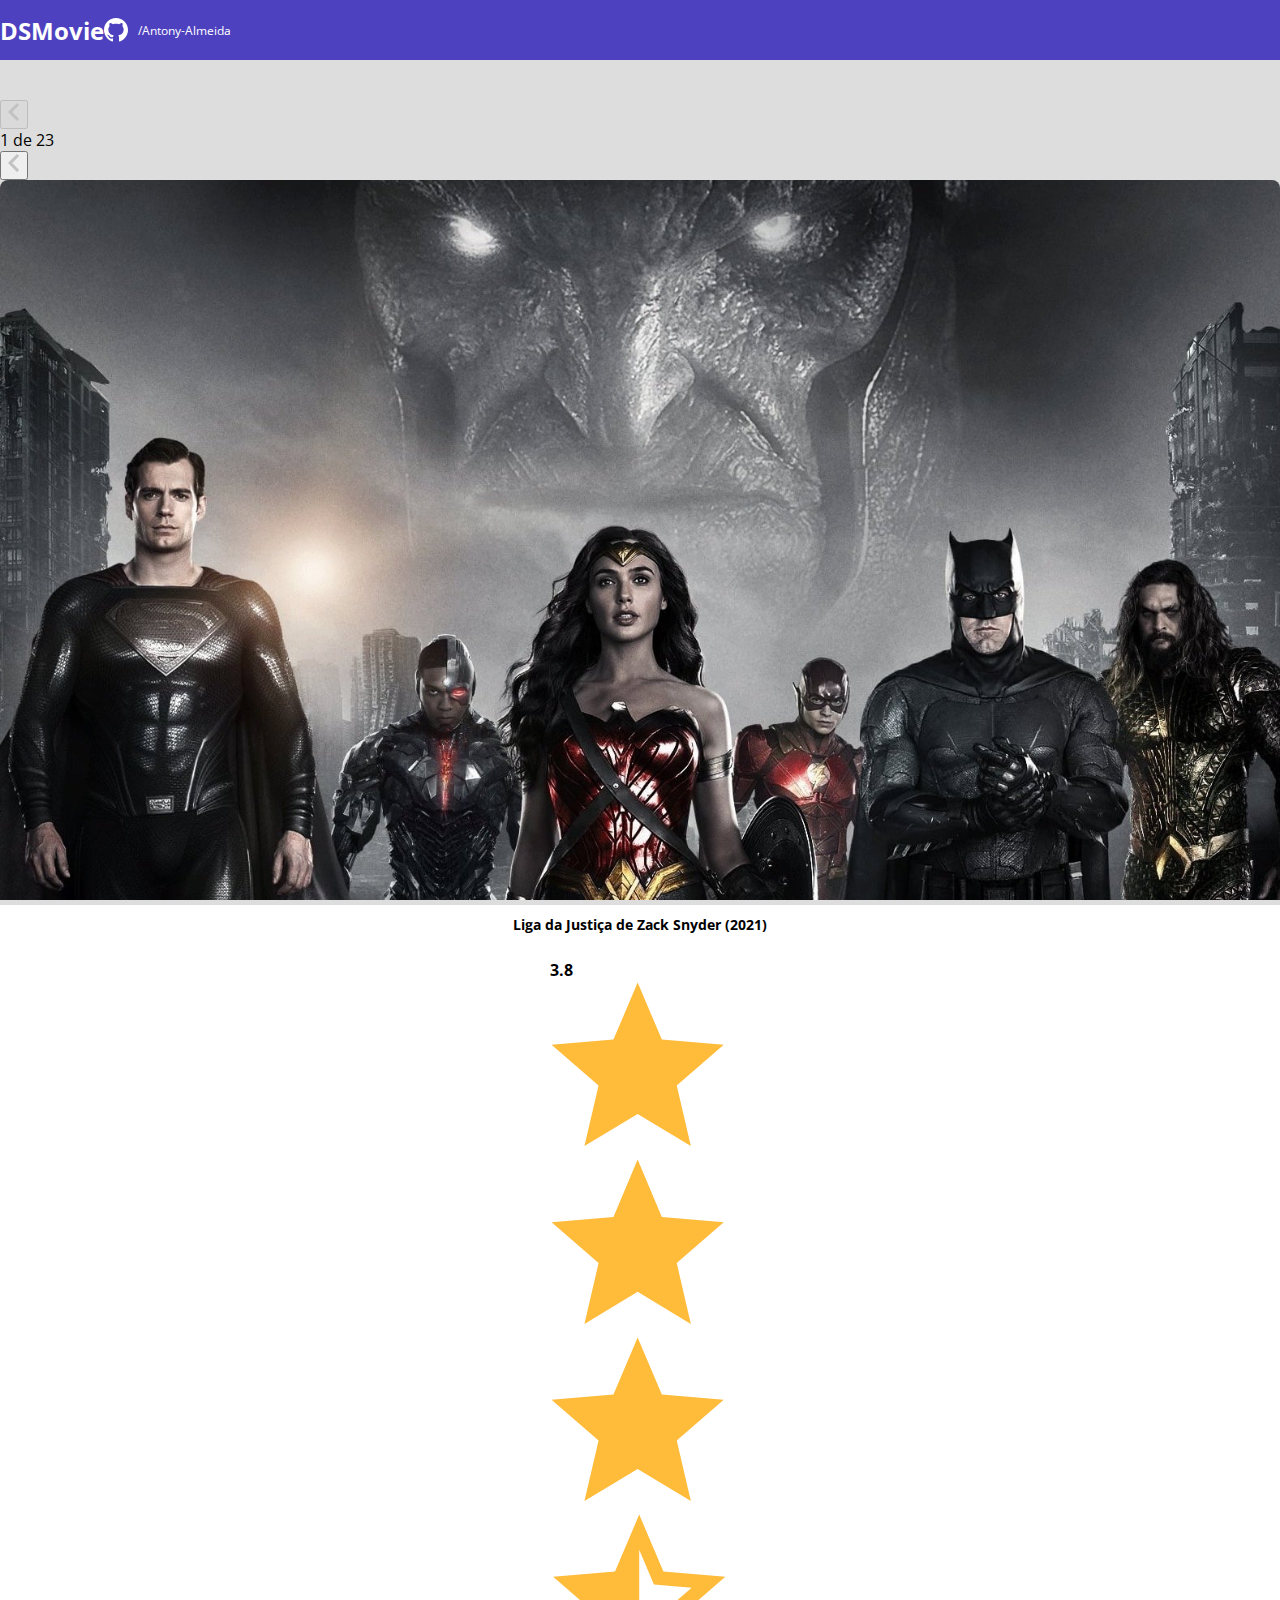
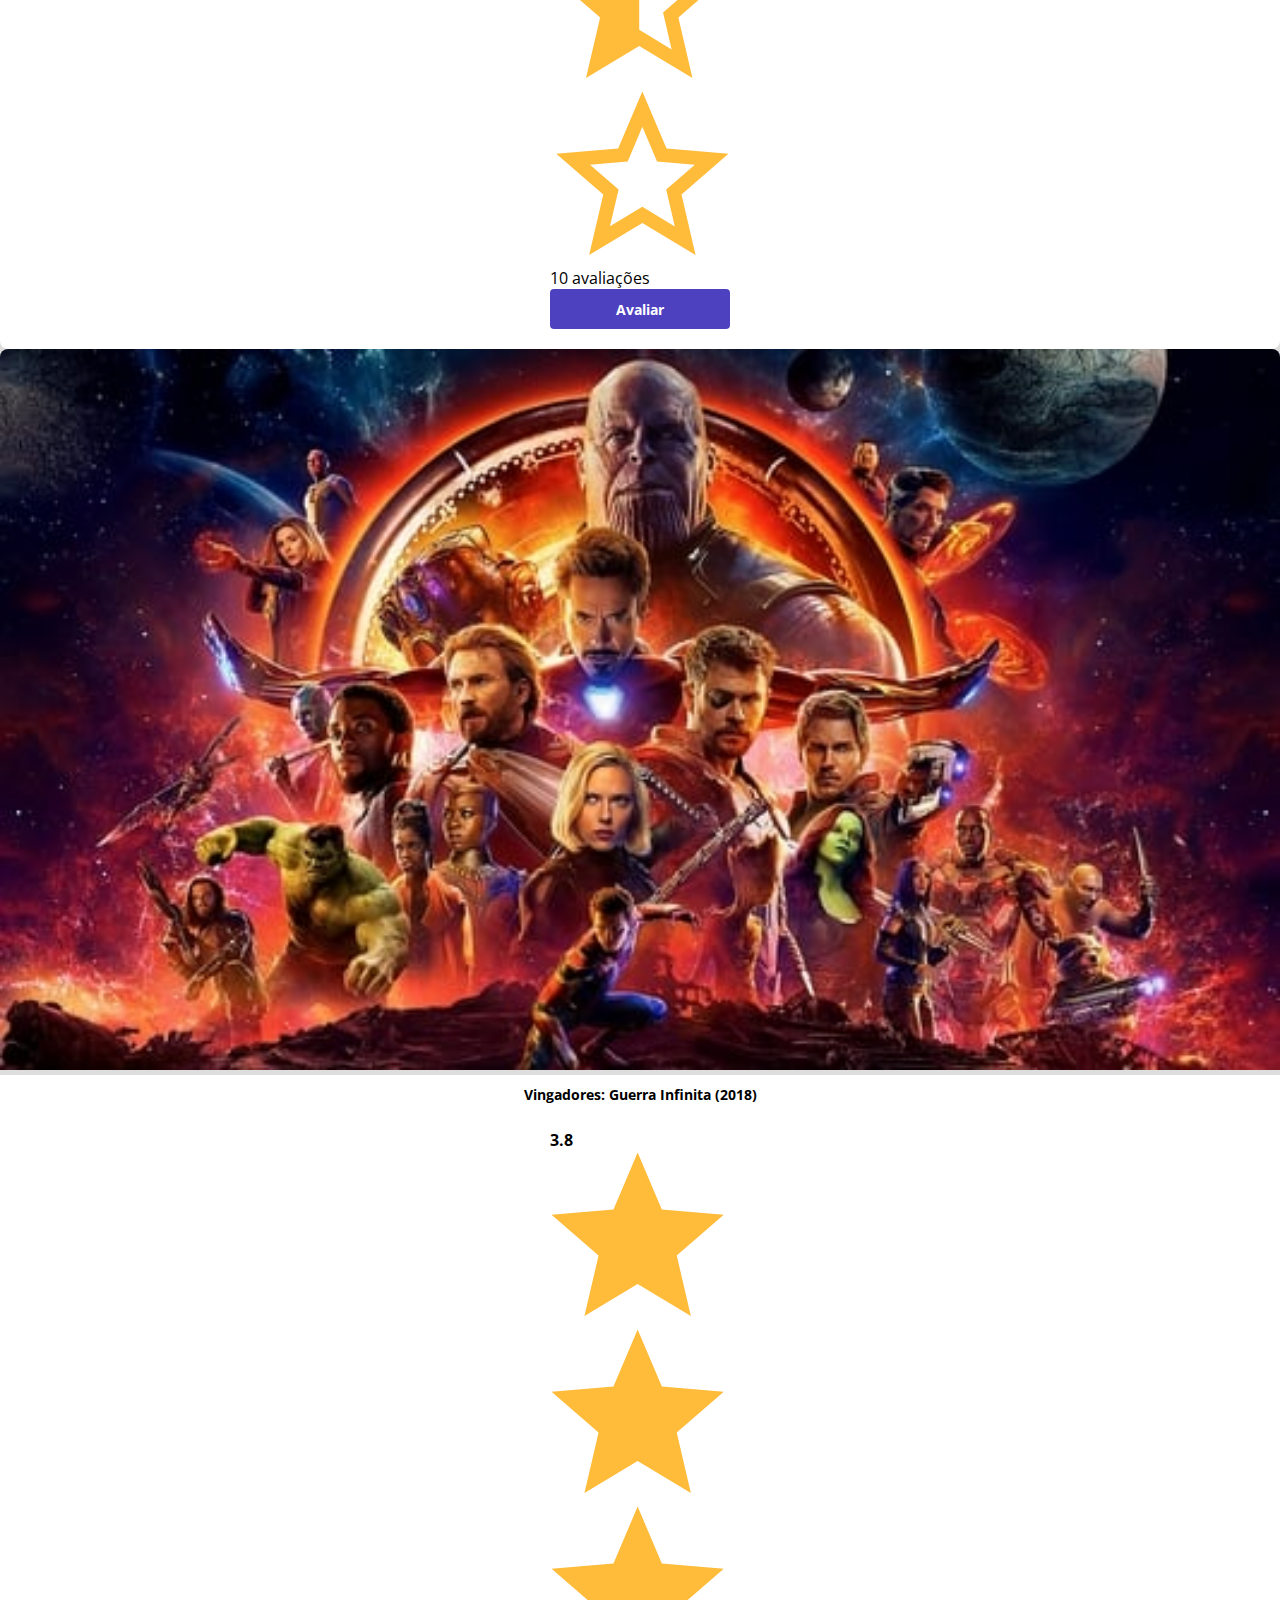
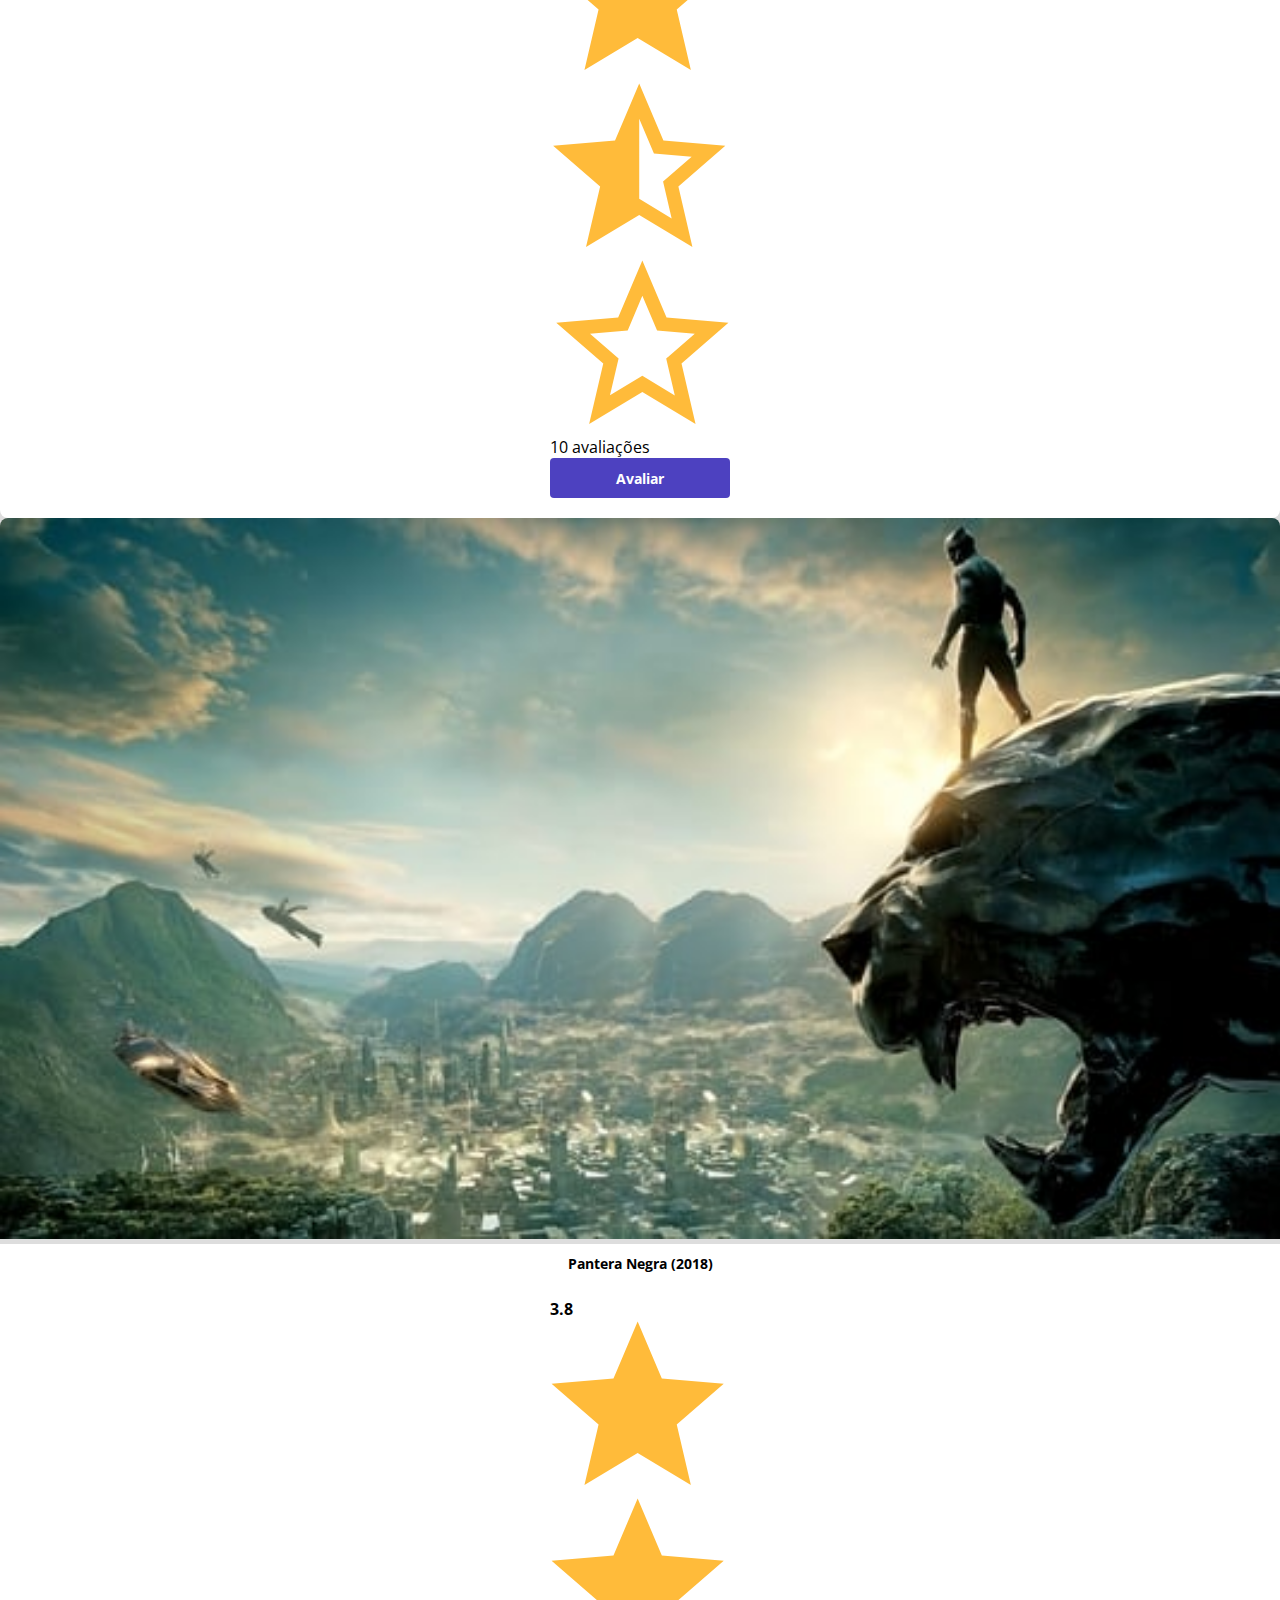
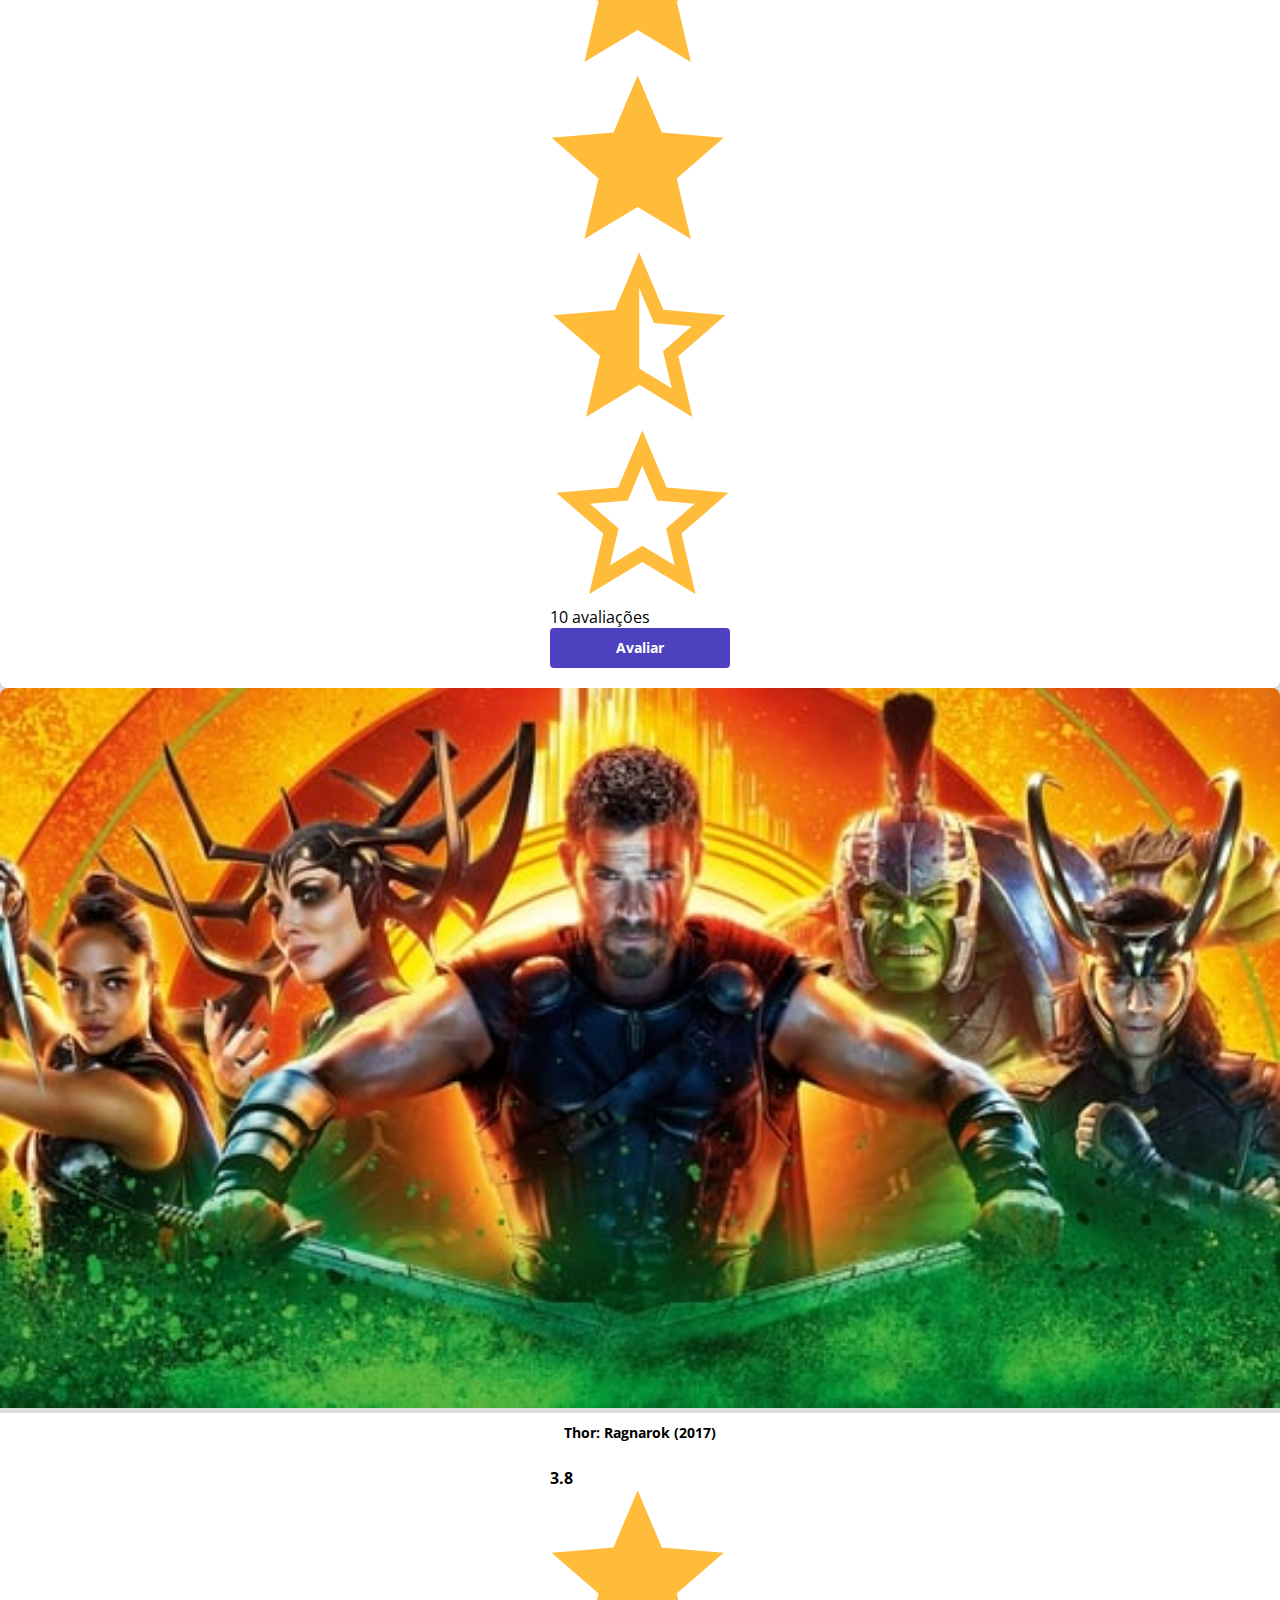
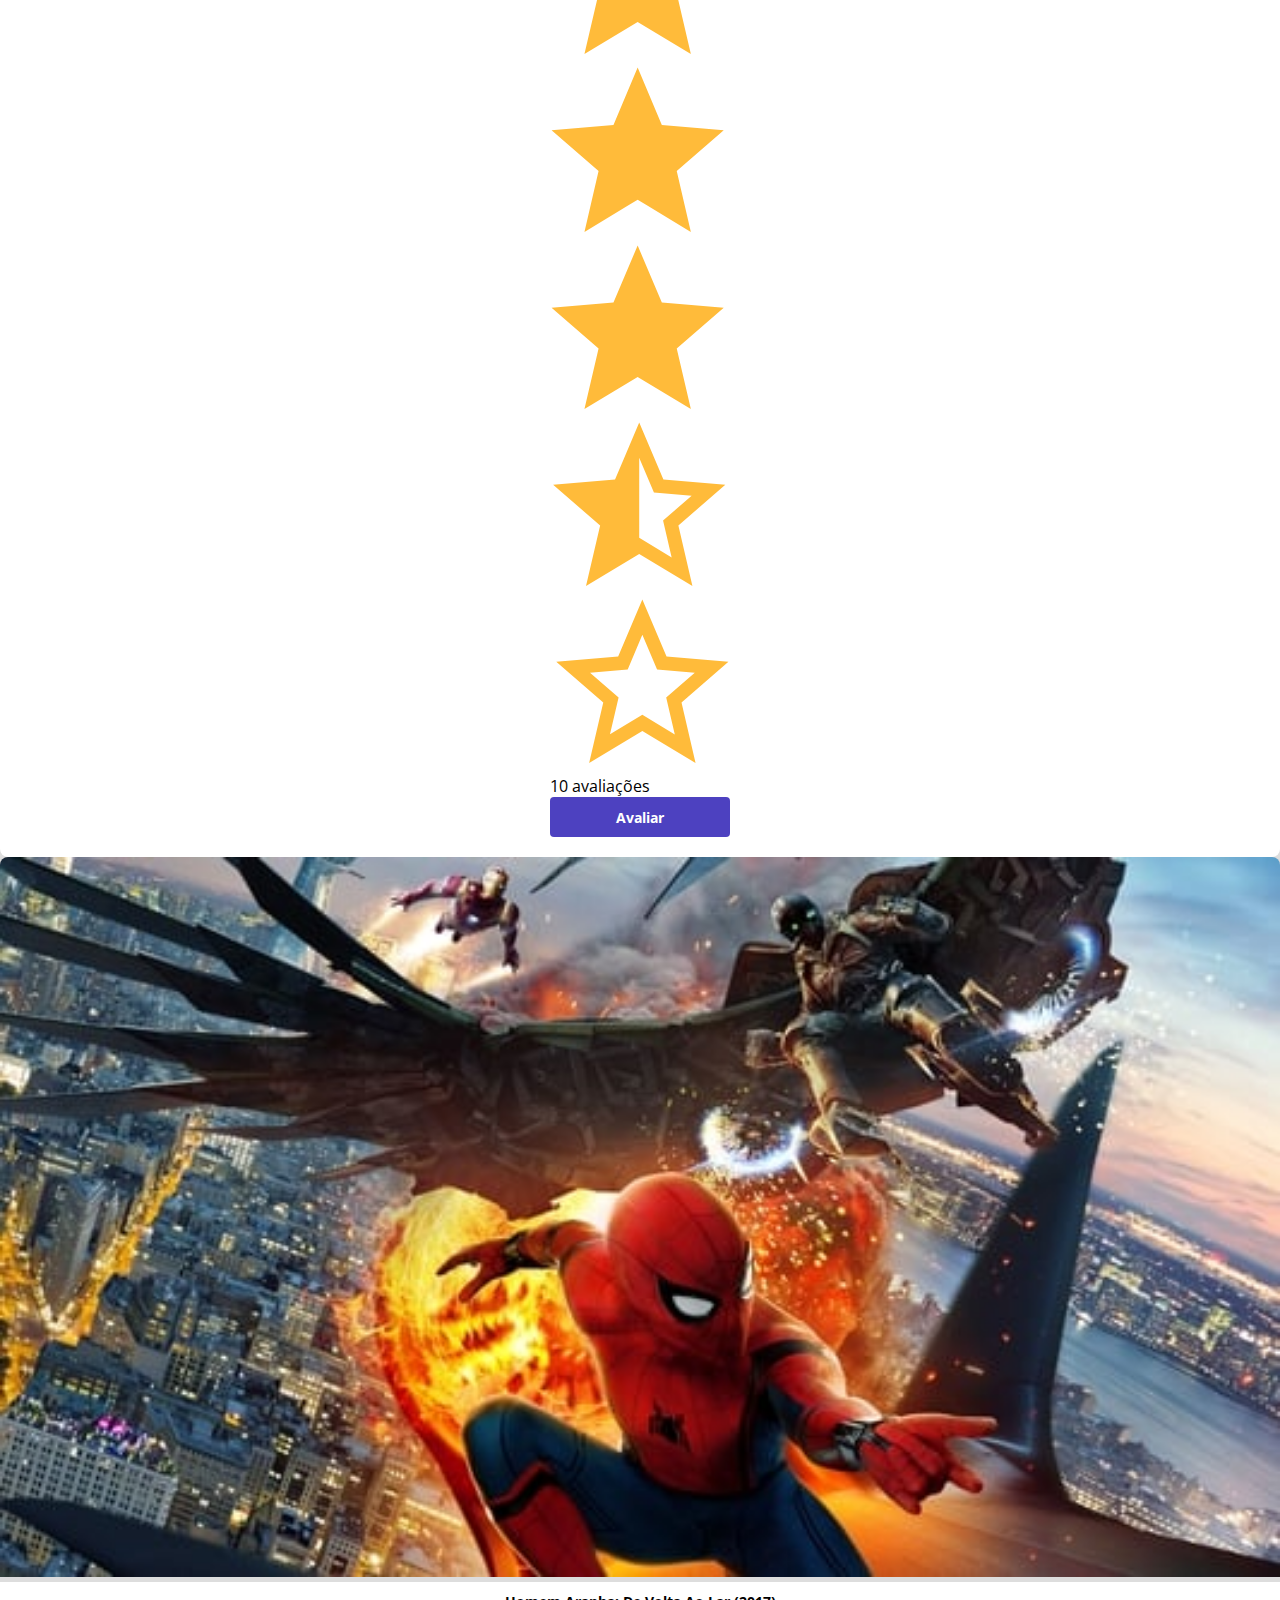
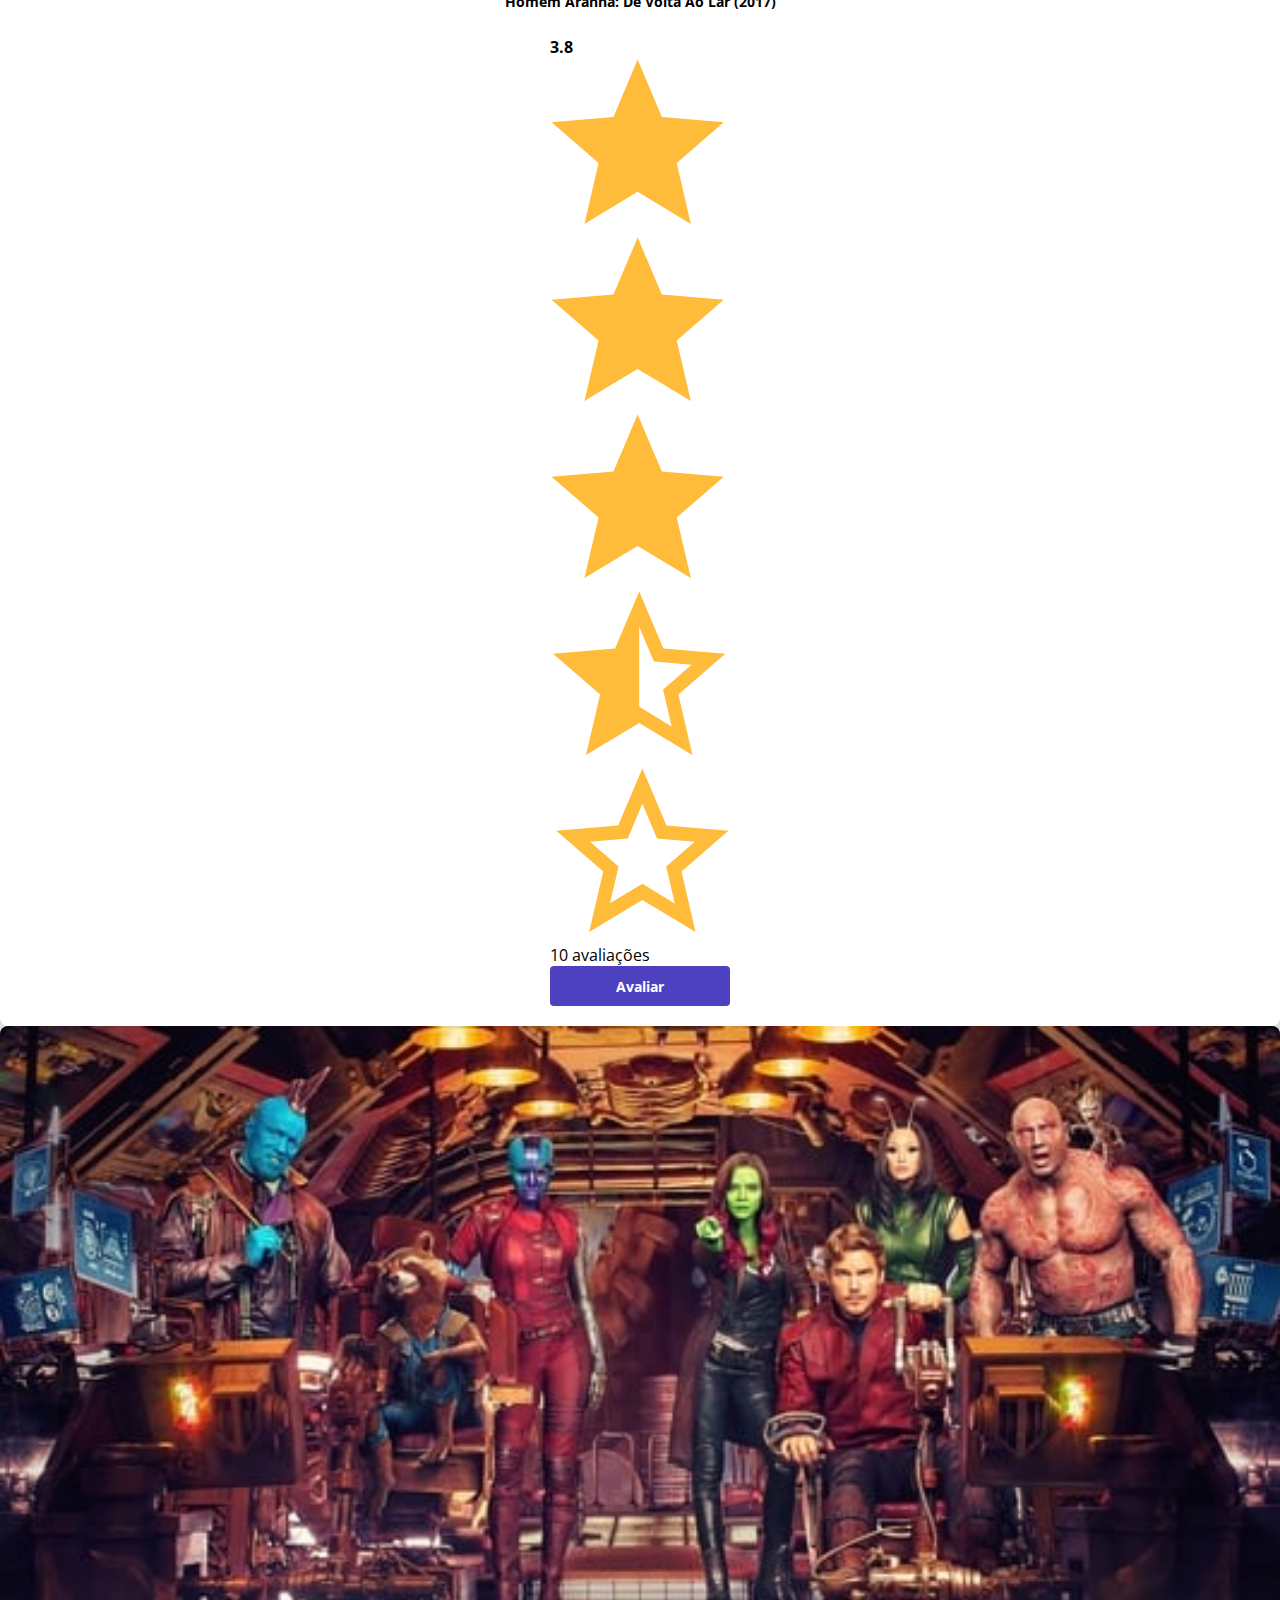
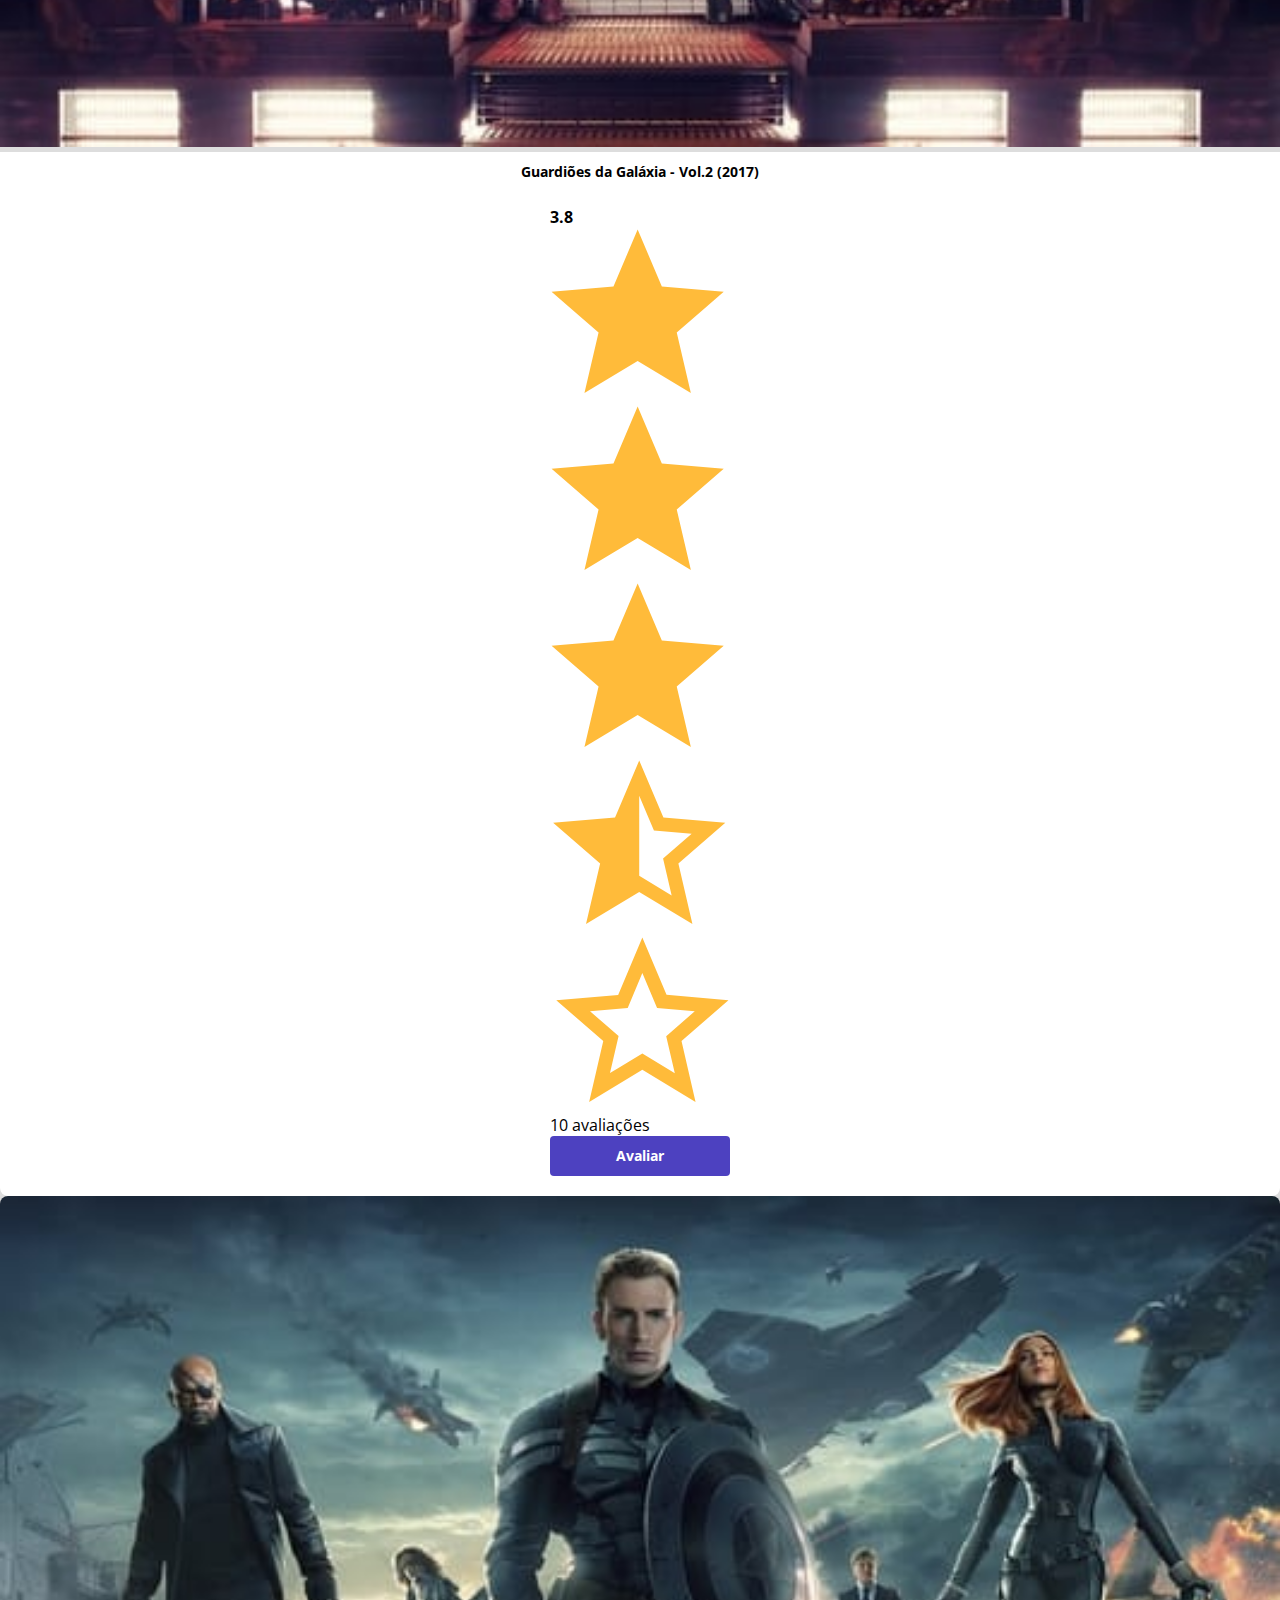
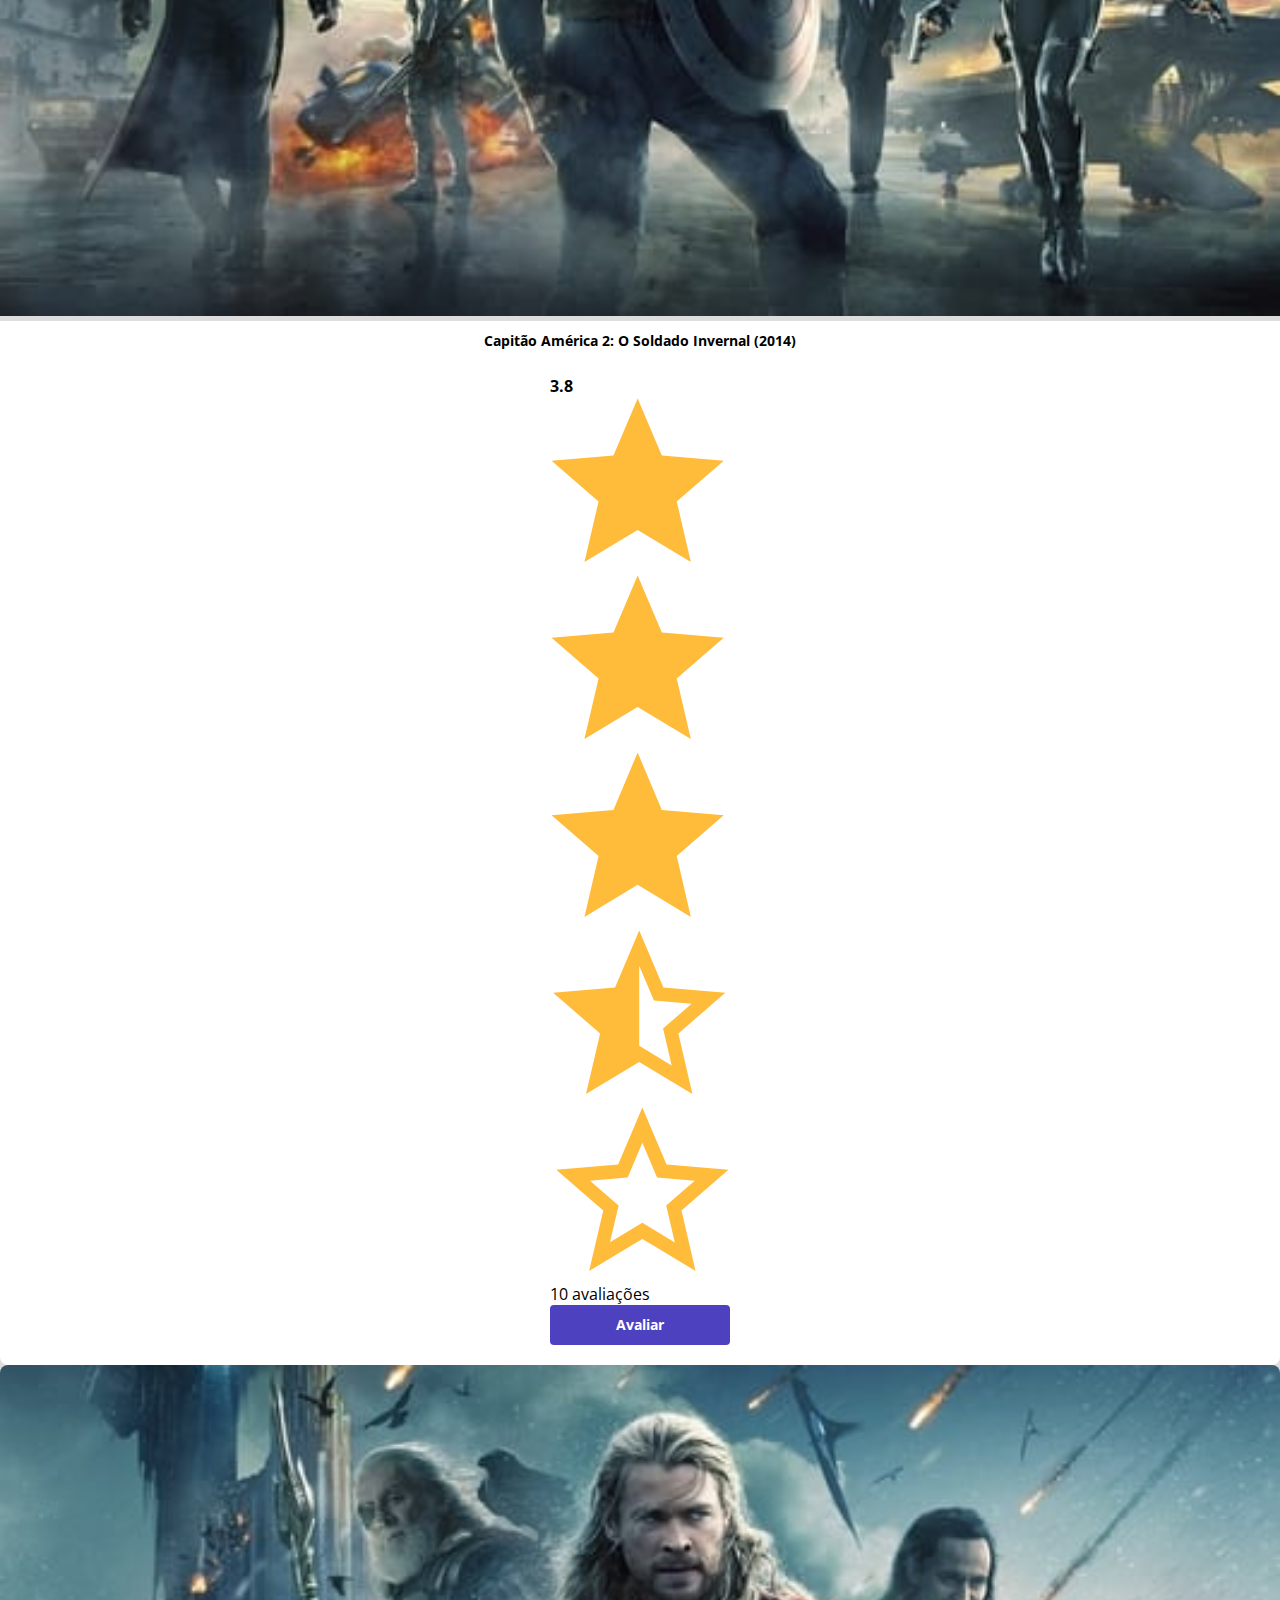
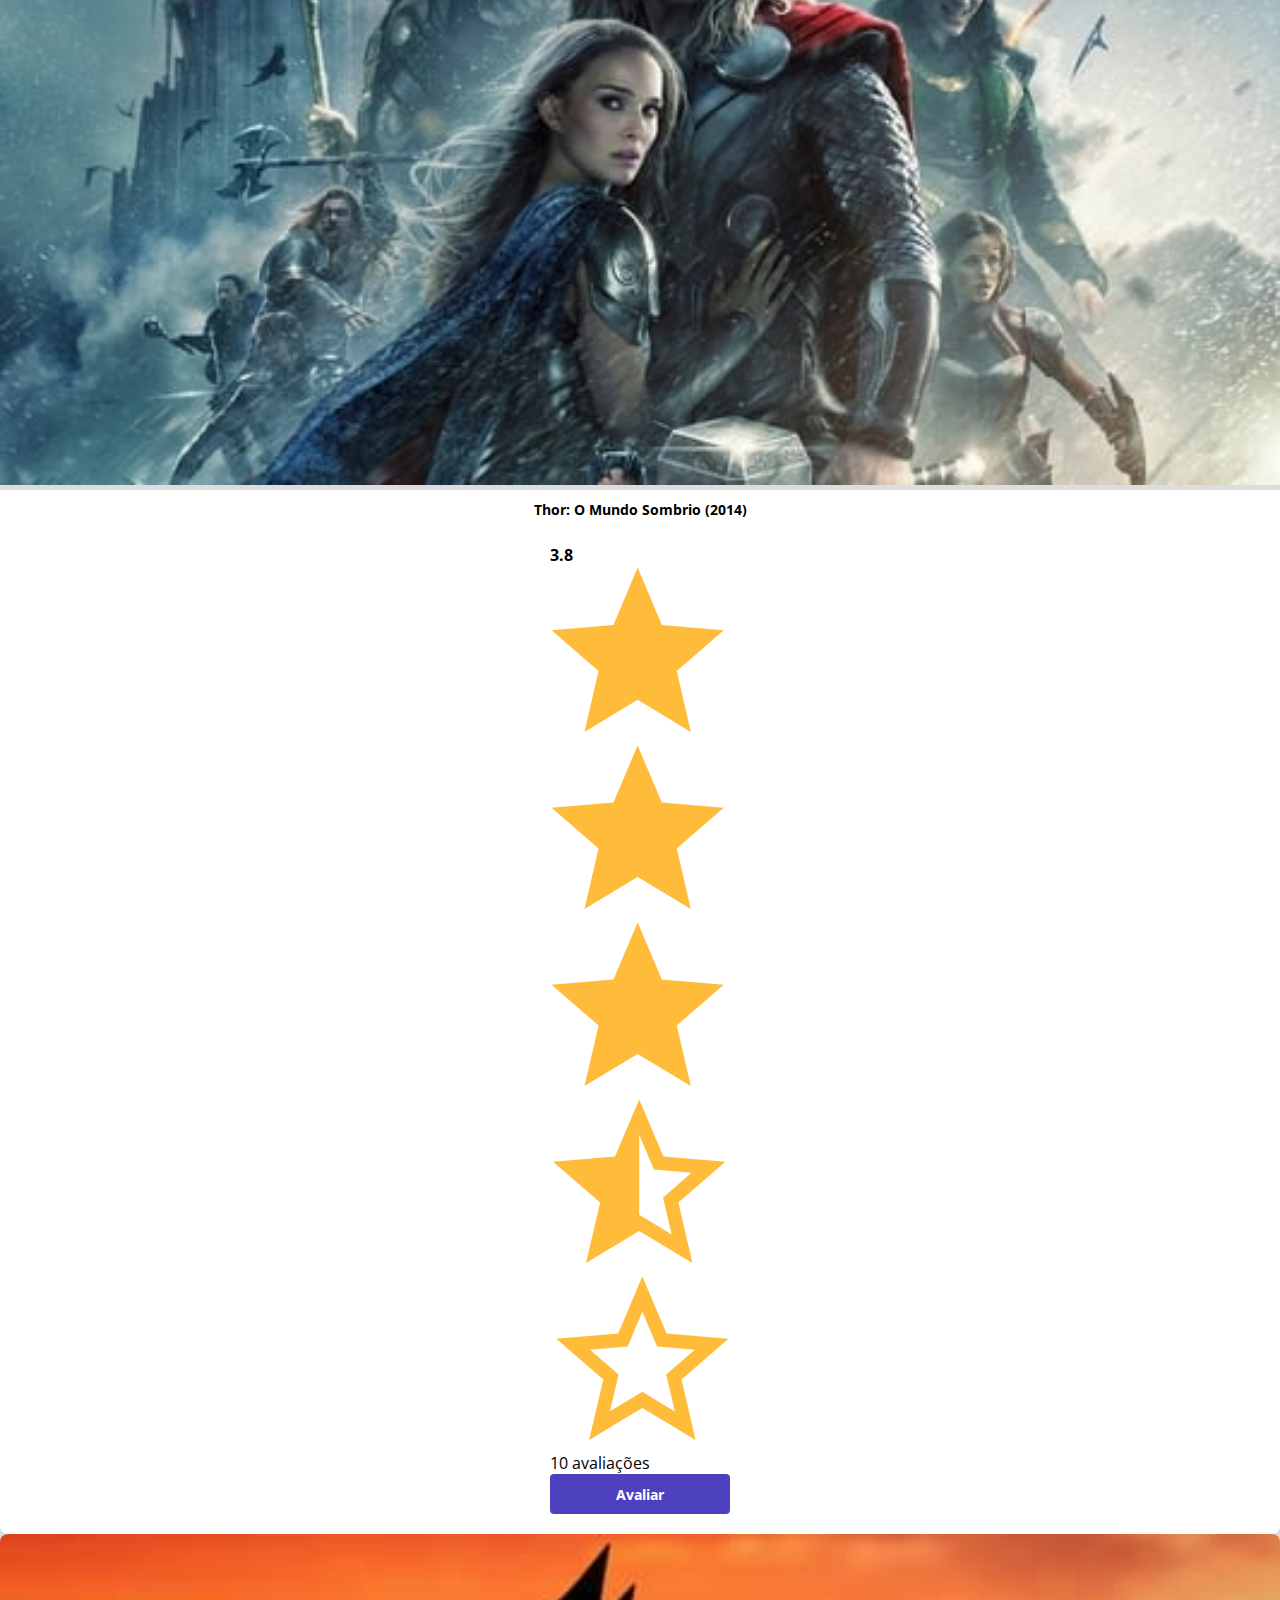
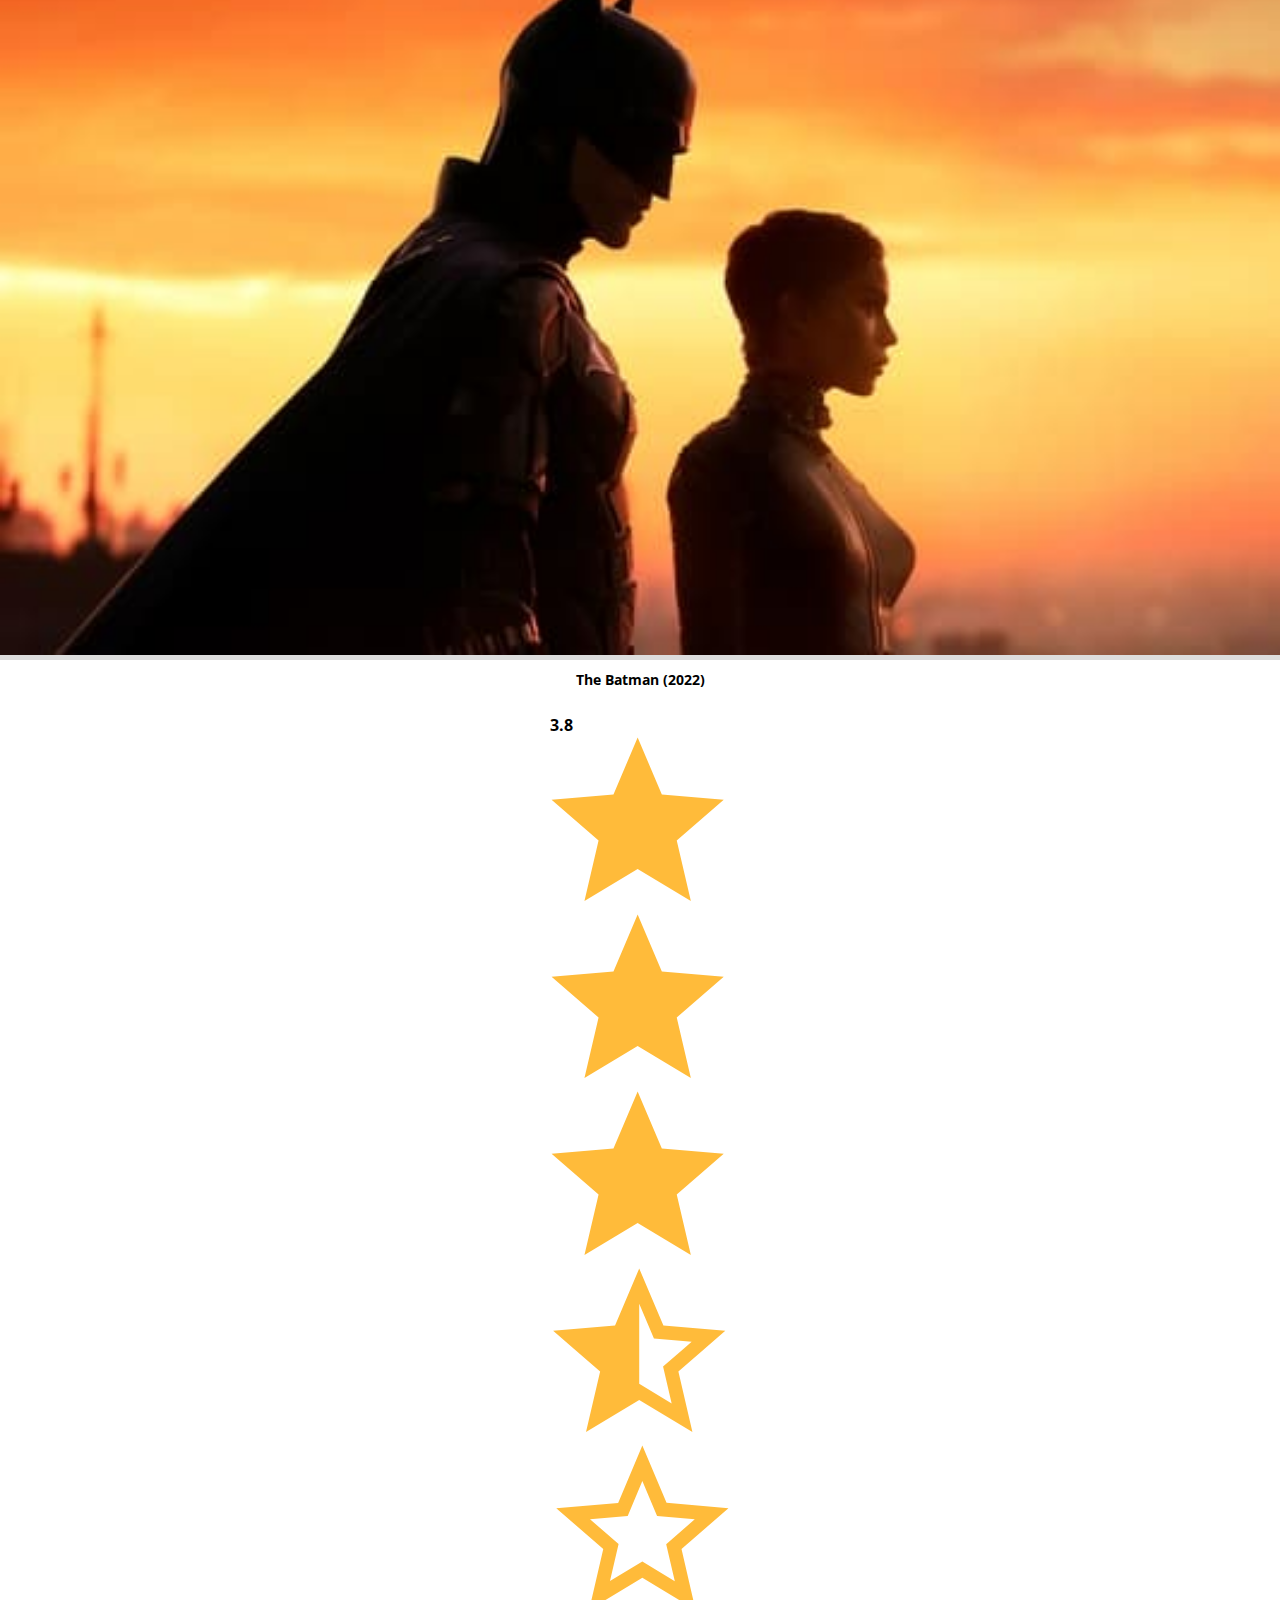
<file: index.html>
<!DOCTYPE html>
<html lang="pt-br">

<head>
    <meta charset="UTF-8">
    <meta http-equiv="X-UA-Compatible" content="IE=edge">
    <meta name="viewport" content="width=device-width, initial-scale=1.0">
    <title>DSMovie</title>
    <link href="https://cdn.jsdelivr.net/npm/bootstrap@5.1.3/dist/css/bootstrap.min.css" rel="stylesheet"
        integrity="sha384-1BmE4kWBq78iYhFldvKuhfTAU6auU8tT94WrHftjDbrCEXSU1oBoqyl2QvZ6jIW3" crossorigin="anonymous">

    <link rel="stylesheet" href="css/styles.css">
</head>

<body>
    <header>
        <nav class="container">
            <h1>DSMovie</h1>
            <div class="dsmovie-contact-container">
                <img src="img/github.svg.svg" alt="logo do github (um gatinho)">
                <a href="https://github.com/Antony-Almeida">/Antony-Almeida</a>
            </div>
        </nav>
    </header>

    <main>
        <section id="dsmovie-card-list" class="container">
            
            <div class="dsmovie-pagination-container">
                <div class="dsmovie-pagination-box">
                    <button disabled>
                        <img src="img/arrow.svg.svg" alt="Voltar página">
                    </button>
                    <p>1 de 23</p>
                    <button>
                        <img class="dsmovie-flip-horizontal" src="img/arrow.svg.svg" alt="Avançar página">
                    </button>

                </div>
            </div>

            
            <div class="row">

                <div class="col-sm-6 col-lg-4 col-xl-3 mb-3">
                    <div class="dsmovie-card">
                        <img src="img/LGZD.jpg" alt="imagem da liga da justiça, no fundo o rosto do vilão Darksid">

                        <div class="dsmovie-card-description">
                            <h3>Liga da Justiça de Zack Snyder (2021)</h3>
                            <div class="dsmovie-card-descripition-botton">
                                <h4>3.8</h4>
                                <div>
                                    <img src="img/star-full.svg" alt="Estrela">
                                    <img src="img/star-full.svg" alt="Estrela">
                                    <img src="img/star-full.svg" alt="Estrela">
                                    <img src="img/star-half.svg" alt="Estrela">
                                    <img src="img/star-empty.svg" alt="Estrela">
                                </div>
                                <p>10 avaliações</p>
                                <a class="dsmovie-btn" href="Forms/form.html">Avaliar</a>
                            </div>

                        </div>
                    </div>
                </div>

                <div class="col-sm-6 col-lg-4 col-xl-3 mb-3">
                    <div class="dsmovie-card">
                        <img src="img/AVG4.jpg" alt="imagem dos vingadores">

                        <div class="dsmovie-card-description">
                            <h3>Vingadores: Guerra Infinita (2018)</h3>
                            <div class="dsmovie-card-descripition-botton">
                                <h4>3.8</h4>
                                <div>
                                    <img src="img/star-full.svg" alt="Estrela">
                                    <img src="img/star-full.svg" alt="Estrela">
                                    <img src="img/star-full.svg" alt="Estrela">
                                    <img src="img/star-half.svg" alt="Estrela">
                                    <img src="img/star-empty.svg" alt="Estrela">
                                </div>
                                <p>10 avaliações</p>
                                <a class="dsmovie-btn" href="Forms/form2.html">Avaliar</a>
                            </div>

                        </div>
                    </div>
                </div>

                <div class="col-sm-6 col-lg-4 col-xl-3 mb-3">
                    <div class="dsmovie-card">
                        <img src="img/ptn.jpg" alt="imagem do pantera negra">

                        <div class="dsmovie-card-description">
                            <h3>Pantera Negra (2018)</h3>
                            <div class="dsmovie-card-descripition-botton">
                                <h4>3.8</h4>
                                <div>
                                    <img src="img/star-full.svg" alt="Estrela">
                                    <img src="img/star-full.svg" alt="Estrela">
                                    <img src="img/star-full.svg" alt="Estrela">
                                    <img src="img/star-half.svg" alt="Estrela">
                                    <img src="img/star-empty.svg" alt="Estrela">
                                </div>
                                <p>10 avaliações</p>
                                <a class="dsmovie-btn" href="Forms/form3.html">Avaliar</a>
                            </div>

                        </div>
                    </div>
                </div>

                <div class="col-sm-6 col-lg-4 col-xl-3 mb-3">
                    <div class="dsmovie-card">
                        <img src="img/thr.jpg" alt="imagem do thor e seus companheiros">

                        <div class="dsmovie-card-description">
                            <h3>Thor: Ragnarok (2017)</h3>
                            <div class="dsmovie-card-descripition-botton">
                                <h4>3.8</h4>
                                <div>
                                    <img src="img/star-full.svg" alt="Estrela">
                                    <img src="img/star-full.svg" alt="Estrela">
                                    <img src="img/star-full.svg" alt="Estrela">
                                    <img src="img/star-half.svg" alt="Estrela">
                                    <img src="img/star-empty.svg" alt="Estrela">
                                </div>
                                <p>10 avaliações</p>
                                <a class="dsmovie-btn" href="Forms/form4.html">Avaliar</a>
                            </div>

                        </div>
                    </div>
                </div>

                <div class="col-sm-6 col-lg-4 col-xl-3 mb-3">
                    <div class="dsmovie-card">
                        <img src="img/had.jpg" alt="imagem do homem aranha e abutre">

                        <div class="dsmovie-card-description">
                            <h3>Homem Aranha: De Volta Ao Lar (2017)</h3>
                            <div class="dsmovie-card-descripition-botton">
                                <h4>3.8</h4>
                                <div>
                                    <img src="img/star-full.svg" alt="Estrela">
                                    <img src="img/star-full.svg" alt="Estrela">
                                    <img src="img/star-full.svg" alt="Estrela">
                                    <img src="img/star-half.svg" alt="Estrela">
                                    <img src="img/star-empty.svg" alt="Estrela">
                                </div>
                                <p>10 avaliações</p>
                                <a class="dsmovie-btn" href="Forms/form5.html">Avaliar</a>
                            </div>

                        </div>
                    </div>
                </div>

                <div class="col-sm-6 col-lg-4 col-xl-3 mb-3">
                    <div class="dsmovie-card">
                        <img src="img/gdl2.jpg" alt="imagem dos guardiões da galaxia">

                        <div class="dsmovie-card-description">
                            <h3>Guardiões da Galáxia - Vol.2 (2017)</h3>
                            <div class="dsmovie-card-descripition-botton">
                                <h4>3.8</h4>
                                <div>
                                    <img src="img/star-full.svg" alt="Estrela">
                                    <img src="img/star-full.svg" alt="Estrela">
                                    <img src="img/star-full.svg" alt="Estrela">
                                    <img src="img/star-half.svg" alt="Estrela">
                                    <img src="img/star-empty.svg" alt="Estrela">
                                </div>
                                <p>10 avaliações</p>
                                <a class="dsmovie-btn" href="Forms/form6.html">Avaliar</a>
                            </div>

                        </div>
                    </div>
                </div>

                <div class="col-sm-6 col-lg-4 col-xl-3 mb-3">
                    <div class="dsmovie-card">
                        <img src="img/cp2.jpg" alt="imagem do capitão américa">

                        <div class="dsmovie-card-description">
                            <h3>Capitão América 2: O Soldado Invernal (2014)</h3>
                            <div class="dsmovie-card-descripition-botton">
                                <h4>3.8</h4>
                                <div>
                                    <img src="img/star-full.svg" alt="Estrela">
                                    <img src="img/star-full.svg" alt="Estrela">
                                    <img src="img/star-full.svg" alt="Estrela">
                                    <img src="img/star-half.svg" alt="Estrela">
                                    <img src="img/star-empty.svg" alt="Estrela">
                                </div>
                                <p>10 avaliações</p>
                                <a class="dsmovie-btn" href="Forms/form7.html">Avaliar</a>
                            </div>

                        </div>
                    </div>
                </div>

                <div class="col-sm-6 col-lg-4 col-xl-3 mb-3">
                    <div class="dsmovie-card">
                        <img src="img/thr2.jpg" alt="imagem do thor e seus companheiros">

                        <div class="dsmovie-card-description">
                            <h3>Thor: O Mundo Sombrio (2014)</h3>
                            <div class="dsmovie-card-descripition-botton">
                                <h4>3.8</h4>
                                <div>
                                    <img src="img/star-full.svg" alt="Estrela">
                                    <img src="img/star-full.svg" alt="Estrela">
                                    <img src="img/star-full.svg" alt="Estrela">
                                    <img src="img/star-half.svg" alt="Estrela">
                                    <img src="img/star-empty.svg" alt="Estrela">
                                </div>
                                <p>10 avaliações</p>
                                <a class="dsmovie-btn" href="Forms/form8.html">Avaliar</a>
                            </div>

                        </div>
                    </div>
                </div>

                <div class="col-sm-6 col-lg-4 col-xl-3 mb-3">
                    <div class="dsmovie-card">
                        <img src="img/bt.jpg" alt="imagem do batman e mulher gato">

                        <div class="dsmovie-card-description">
                            <h3>The Batman (2022)</h3>
                            <div class="dsmovie-card-descripition-botton">
                                <h4>3.8</h4>
                                <div>
                                    <img src="img/star-full.svg" alt="Estrela">
                                    <img src="img/star-full.svg" alt="Estrela">
                                    <img src="img/star-full.svg" alt="Estrela">
                                    <img src="img/star-half.svg" alt="Estrela">
                                    <img src="img/star-empty.svg" alt="Estrela">
                                </div>
                                <p>10 avaliações</p>
                                <a class="dsmovie-btn" href="Forms/form9.html">Avaliar</a>
                            </div>

                        </div>
                    </div>
                </div>

                <div class="col-sm-6 col-lg-4 col-xl-3 mb-3">
                    <div class="dsmovie-card">
                        <img src="img/es2.jpg" alt="imagem do esquadrão suicida">

                        <div class="dsmovie-card-description">
                            <h3>O Esquadrão Suicida (2021)</h3>
                            <div class="dsmovie-card-descripition-botton">
                                <h4>3.8</h4>
                                <div>
                                    <img src="img/star-full.svg" alt="Estrela">
                                    <img src="img/star-full.svg" alt="Estrela">
                                    <img src="img/star-full.svg" alt="Estrela">
                                    <img src="img/star-half.svg" alt="Estrela">
                                    <img src="img/star-empty.svg" alt="Estrela">
                                </div>
                                <p>10 avaliações</p>
                                <a class="dsmovie-btn" href="Forms/form10.html">Avaliar</a>
                            </div>

                        </div>
                    </div>
                </div>

                <div class="col-sm-6 col-lg-4 col-xl-3 mb-3">
                    <div class="dsmovie-card">
                        <img src="img/aqm.jpg" alt="imagem do aquaman">

                        <div class="dsmovie-card-description">
                            <h3>Aquaman (2018)</h3>
                            <div class="dsmovie-card-descripition-botton">
                                <h4>3.8</h4>
                                <div>
                                    <img src="img/star-full.svg" alt="Estrela">
                                    <img src="img/star-full.svg" alt="Estrela">
                                    <img src="img/star-full.svg" alt="Estrela">
                                    <img src="img/star-half.svg" alt="Estrela">
                                    <img src="img/star-empty.svg" alt="Estrela">
                                </div>
                                <p>10 avaliações</p>
                                <a class="dsmovie-btn" href="Forms/form11.html">Avaliar</a>
                            </div>

                        </div>
                    </div>
                </div>

                <div class="col-sm-6 col-lg-4 col-xl-3 mb-3">
                    <div class="dsmovie-card">
                        <img src="img/gdl1.jpg" alt="imagem dos guardiões da galaxia">

                        <div class="dsmovie-card-description">
                            <h3>Guardiões da Galáxia (2018)</h3>
                            <div class="dsmovie-card-descripition-botton">
                                <h4>3.8</h4>
                                <div>
                                    <img src="img/star-full.svg" alt="Estrela">
                                    <img src="img/star-full.svg" alt="Estrela">
                                    <img src="img/star-full.svg" alt="Estrela">
                                    <img src="img/star-half.svg" alt="Estrela">
                                    <img src="img/star-empty.svg" alt="Estrela">
                                </div>
                                <p>10 avaliações</p>
                                <a class="dsmovie-btn" href="Forms/form12.html">Avaliar</a>
                            </div>

                        </div>
                    </div>
                </div>

            </div>

        </section>

    </main>

</body>

</html>
</file>
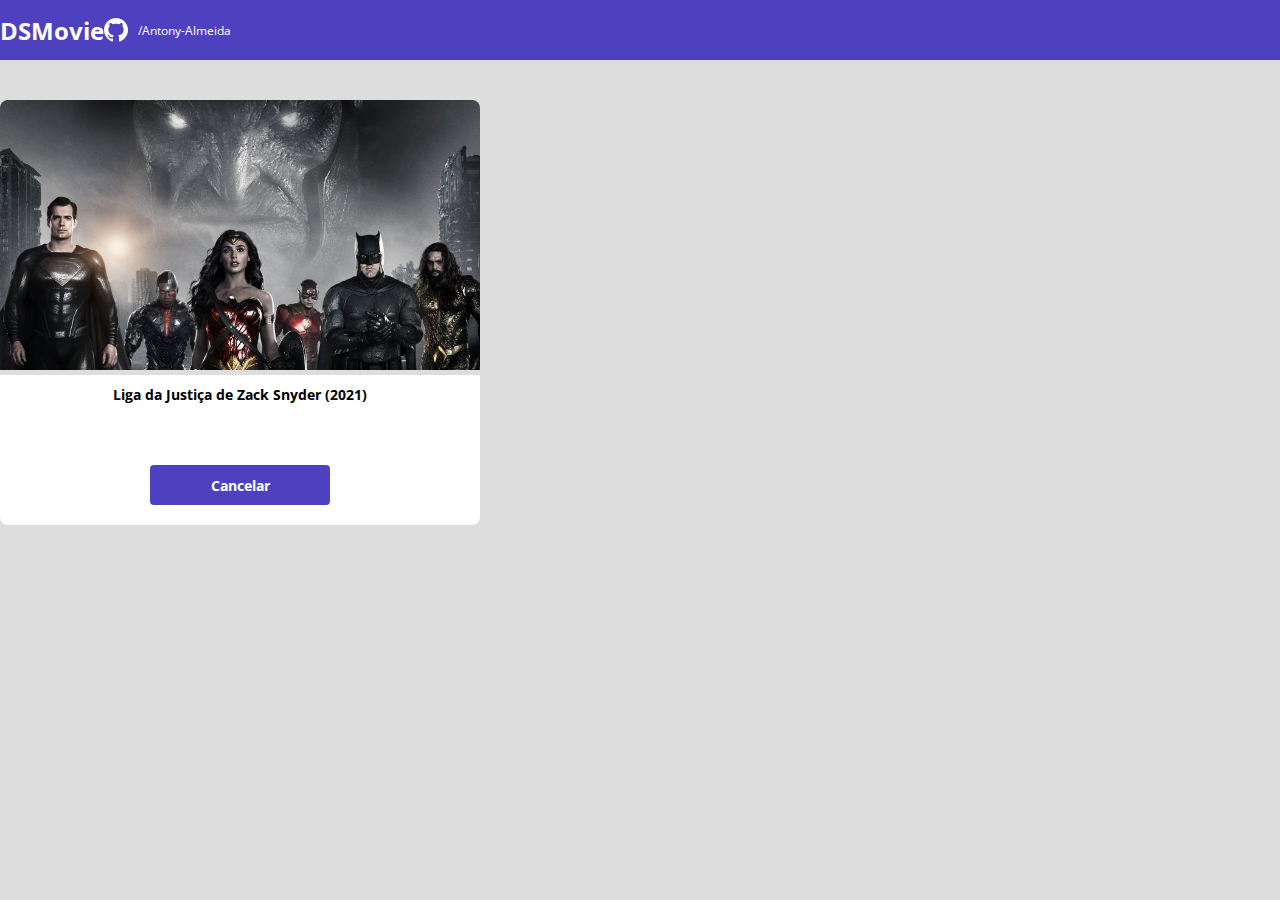
<file: form.html>
<!DOCTYPE html>
<html lang="pt-br">

<head>
    <meta charset="UTF-8">
    <meta http-equiv="X-UA-Compatible" content="IE=edge">
    <meta name="viewport" content="width=device-width, initial-scale=1.0">
    <title>DSMovie</title>
    <link href="https://cdn.jsdelivr.net/npm/bootstrap@5.1.3/dist/css/bootstrap.min.css" rel="stylesheet"
        integrity="sha384-1BmE4kWBq78iYhFldvKuhfTAU6auU8tT94WrHftjDbrCEXSU1oBoqyl2QvZ6jIW3" crossorigin="anonymous">

    <link rel="stylesheet" href="css/styles.css">
</head>

<body>
    <header>
        <nav class="container">
            <h1>DSMovie</h1>
            <div class="dsmovie-contact-container">
                <img src="img/github.svg.svg" alt="logo do github (um gatinho)">
                <a href="https://github.com/Antony-Almeida">/Antony-Almeida</a>
            </div>
        </nav>
    </header>

    <main>
        <section id="dsmovie-form-section">

            <div class="container dsmovie-form-container ">

                <div>
                    <div class="dsmovie-card">
                        <img src="img/LGZD.jpg" alt="imagem da liga da justiça, no fundo o rosto do vilão Darksid">

                        <div class="dsmovie-card-description">
                            <h3>Liga da Justiça de Zack Snyder (2021)</h3>
                            <a class="dsmovie-btn" href="index.html">Cancelar</a>
                        </div>
                    </div>
                </div>


            </div>

        </section>

    </main>

</body>

</html>
</file>
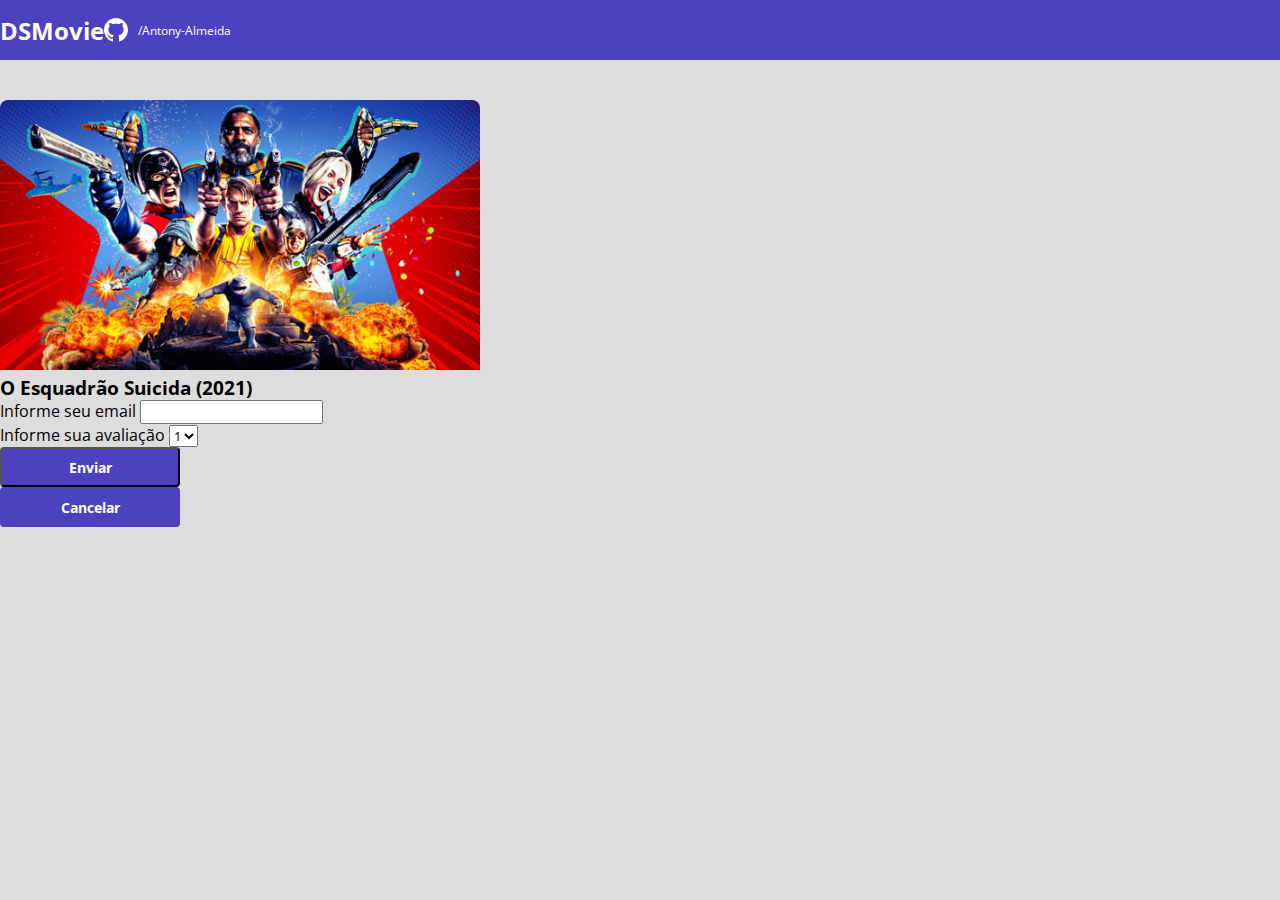
<file: form10.html>
<!DOCTYPE html>
<html lang="pt-br">

<head>
    <meta charset="UTF-8">
    <meta http-equiv="X-UA-Compatible" content="IE=edge">
    <meta name="viewport" content="width=device-width, initial-scale=1.0">
    <title>DSMovie</title>
    <link href="https://cdn.jsdelivr.net/npm/bootstrap@5.1.3/dist/css/bootstrap.min.css" rel="stylesheet"
        integrity="sha384-1BmE4kWBq78iYhFldvKuhfTAU6auU8tT94WrHftjDbrCEXSU1oBoqyl2QvZ6jIW3" crossorigin="anonymous">

    <link rel="stylesheet" href="css/styles.css">
</head>

<body>
    <header>
        <nav class="container">
            <h1>DSMovie</h1>
            <div class="dsmovie-contact-container">
                <img src="img/github.svg.svg" alt="logo do github (um gatinho)">
                <a href="https://github.com/Antony-Almeida">/Antony-Almeida</a>
            </div>
        </nav>
    </header>

    <main>
        <section id="dsmovie-form-section">

            <div class="container dsmovie-form-container ">

                <div>
                    <div class="dsmovie-card">
                        <img src="img/es2.jpg" alt="imagem do esquadrão suicida">

                        <div class="dsmovie-form-description">
                            <h3>O Esquadrão Suicida (2021)</h3>
                            
                            <form class="dsmovie-form">
                                <div class="form-group dsmovie-form-group">
                                    <label for="email">Informe seu email</label>
                                    <input class="form-control" type="email" id="email">
                                </div>

                                <div class="form-group dsmovie-form-group">
                                    <label for="score">Informe sua avaliação</label>
                                    <select class="form-control" name="score" id="score">
                                        <option value="1">1</option>
                                        <option value="2">2</option>
                                        <option value="3">3</option>
                                        <option value="4">4</option>
                                        <option value="5">5</option>
                                    </select>
                                </div>
                            </form>
                            
                            <div class="dsmovie-form-btn-container">
                                <button class="dsmovie-btn" type="submit">Enviar</button>
                                <a class="dsmovie-btn" href="index.html">Cancelar</a>
                            </div>
                        </div>
                    </div>
                </div>


            </div>

        </section>

    </main>

</body>

</html>
</file>
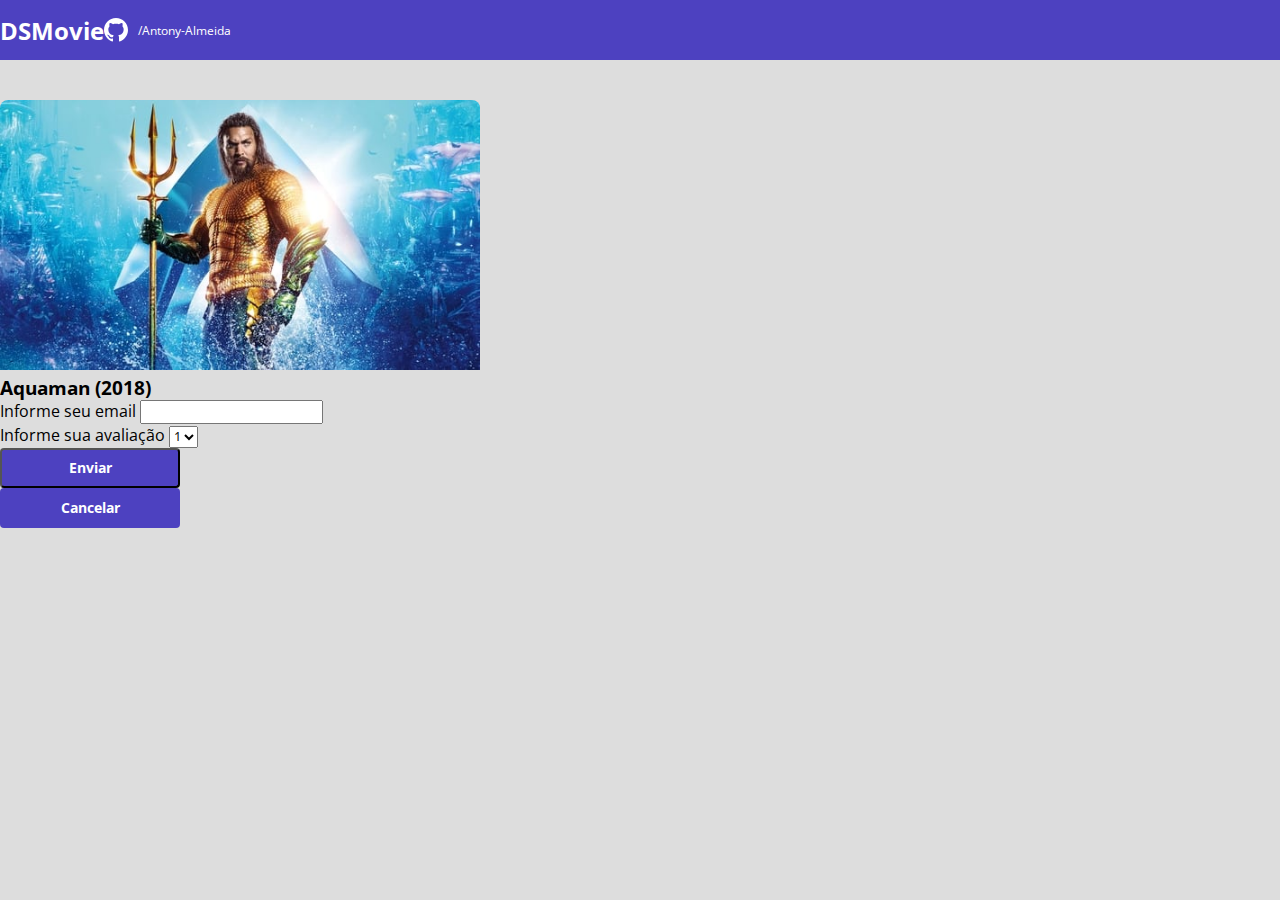
<file: form11.html>
<!DOCTYPE html>
<html lang="pt-br">

<head>
    <meta charset="UTF-8">
    <meta http-equiv="X-UA-Compatible" content="IE=edge">
    <meta name="viewport" content="width=device-width, initial-scale=1.0">
    <title>DSMovie</title>
    <link href="https://cdn.jsdelivr.net/npm/bootstrap@5.1.3/dist/css/bootstrap.min.css" rel="stylesheet"
        integrity="sha384-1BmE4kWBq78iYhFldvKuhfTAU6auU8tT94WrHftjDbrCEXSU1oBoqyl2QvZ6jIW3" crossorigin="anonymous">

    <link rel="stylesheet" href="css/styles.css">
</head>

<body>
    <header>
        <nav class="container">
            <h1>DSMovie</h1>
            <div class="dsmovie-contact-container">
                <img src="img/github.svg.svg" alt="logo do github (um gatinho)">
                <a href="https://github.com/Antony-Almeida">/Antony-Almeida</a>
            </div>
        </nav>
    </header>

    <main>
        <section id="dsmovie-form-section">

            <div class="container dsmovie-form-container ">

                <div>
                    <div class="dsmovie-card">
                        <img src="img/aqm.jpg" alt="imagem do aquaman">

                        <div class="dsmovie-form-description">
                            <h3>Aquaman (2018)</h3>
                            
                            <form class="dsmovie-form">
                                <div class="form-group dsmovie-form-group">
                                    <label for="email">Informe seu email</label>
                                    <input class="form-control" type="email" id="email">
                                </div>

                                <div class="form-group dsmovie-form-group">
                                    <label for="score">Informe sua avaliação</label>
                                    <select class="form-control" name="score" id="score">
                                        <option value="1">1</option>
                                        <option value="2">2</option>
                                        <option value="3">3</option>
                                        <option value="4">4</option>
                                        <option value="5">5</option>
                                    </select>
                                </div>
                            </form>
                            
                            <div class="dsmovie-form-btn-container">
                                <button class="dsmovie-btn" type="submit">Enviar</button>
                                <a class="dsmovie-btn" href="index.html">Cancelar</a>
                            </div>
                        </div>
                    </div>
                </div>


            </div>

        </section>

    </main>

</body>

</html>
</file>
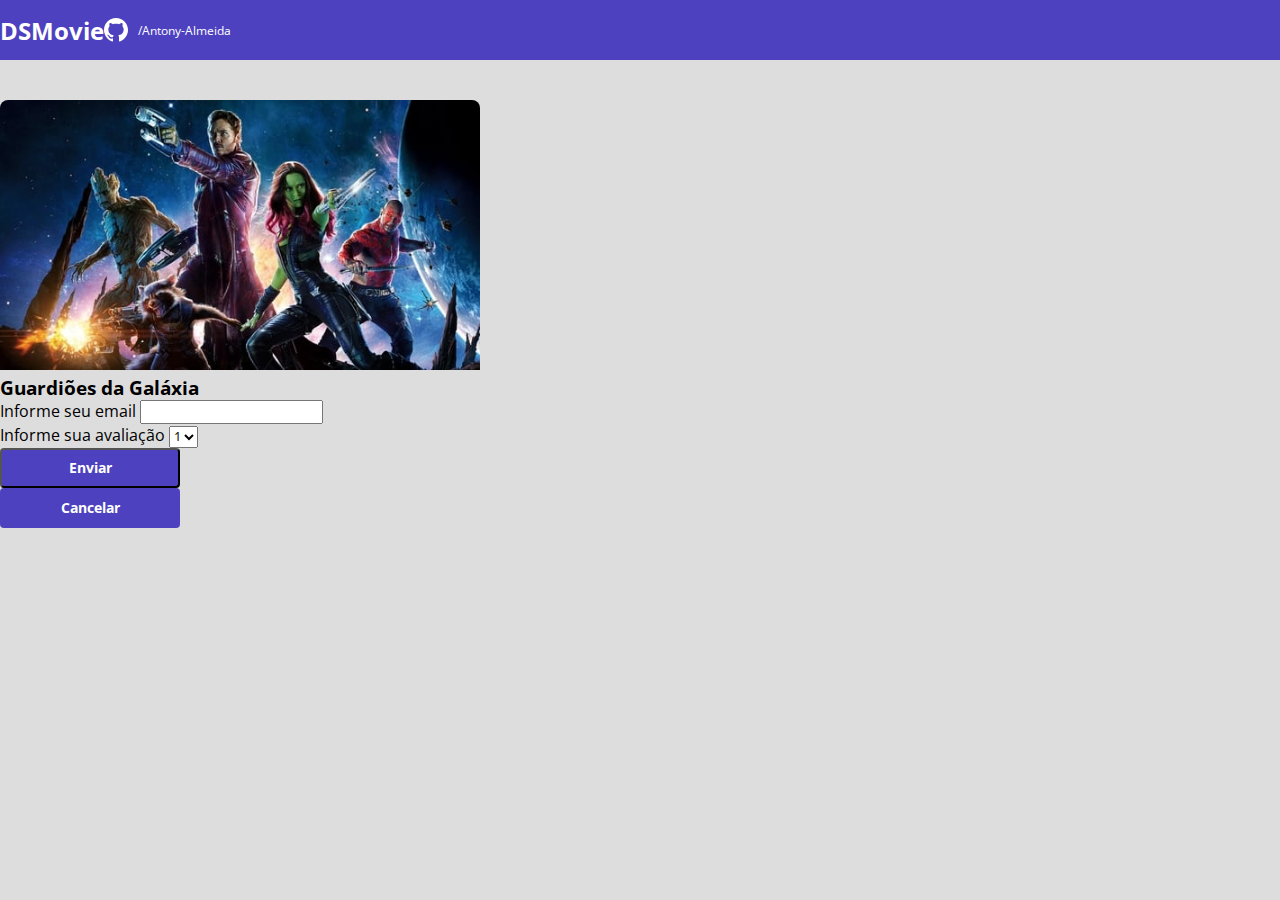
<file: form12.html>
<!DOCTYPE html>
<html lang="pt-br">

<head>
    <meta charset="UTF-8">
    <meta http-equiv="X-UA-Compatible" content="IE=edge">
    <meta name="viewport" content="width=device-width, initial-scale=1.0">
    <title>DSMovie</title>
    <link href="https://cdn.jsdelivr.net/npm/bootstrap@5.1.3/dist/css/bootstrap.min.css" rel="stylesheet"
        integrity="sha384-1BmE4kWBq78iYhFldvKuhfTAU6auU8tT94WrHftjDbrCEXSU1oBoqyl2QvZ6jIW3" crossorigin="anonymous">

    <link rel="stylesheet" href="css/styles.css">
</head>

<body>
    <header>
        <nav class="container">
            <h1>DSMovie</h1>
            <div class="dsmovie-contact-container">
                <img src="img/github.svg.svg" alt="logo do github (um gatinho)">
                <a href="https://github.com/Antony-Almeida">/Antony-Almeida</a>
            </div>
        </nav>
    </header>

    <main>
        <section id="dsmovie-form-section">

            <div class="container dsmovie-form-container ">

                <div>
                    <div class="dsmovie-card">
                        <img src="img/gdl1.jpg" alt="imagem dos guardiões da galaxia">

                        <div class="dsmovie-form-description">
                            <h3>Guardiões da Galáxia</h3>
                            
                            <form class="dsmovie-form">
                                <div class="form-group dsmovie-form-group">
                                    <label for="email">Informe seu email</label>
                                    <input class="form-control" type="email" id="email">
                                </div>

                                <div class="form-group dsmovie-form-group">
                                    <label for="score">Informe sua avaliação</label>
                                    <select class="form-control" name="score" id="score">
                                        <option value="1">1</option>
                                        <option value="2">2</option>
                                        <option value="3">3</option>
                                        <option value="4">4</option>
                                        <option value="5">5</option>
                                    </select>
                                </div>
                            </form>
                            
                            <div class="dsmovie-form-btn-container">
                                <button class="dsmovie-btn" type="submit">Enviar</button>
                                <a class="dsmovie-btn" href="index.html">Cancelar</a>
                            </div>
                        </div>
                    </div>
                </div>


            </div>

        </section>

    </main>

</body>

</html>
</file>
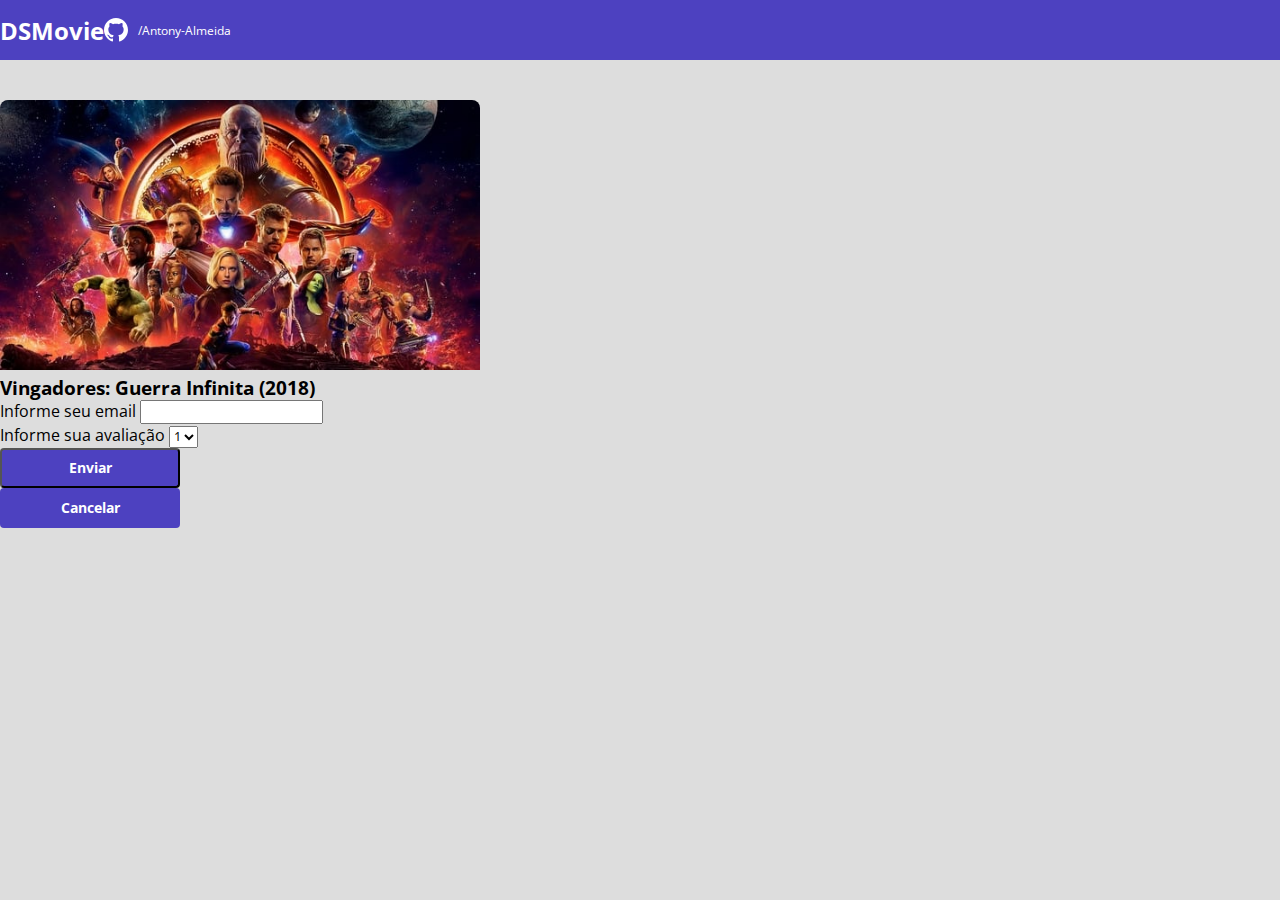
<file: form2.html>
<!DOCTYPE html>
<html lang="pt-br">

<head>
    <meta charset="UTF-8">
    <meta http-equiv="X-UA-Compatible" content="IE=edge">
    <meta name="viewport" content="width=device-width, initial-scale=1.0">
    <title>DSMovie</title>
    <link href="https://cdn.jsdelivr.net/npm/bootstrap@5.1.3/dist/css/bootstrap.min.css" rel="stylesheet"
        integrity="sha384-1BmE4kWBq78iYhFldvKuhfTAU6auU8tT94WrHftjDbrCEXSU1oBoqyl2QvZ6jIW3" crossorigin="anonymous">

    <link rel="stylesheet" href="css/styles.css">
</head>

<body>
    <header>
        <nav class="container">
            <h1>DSMovie</h1>
            <div class="dsmovie-contact-container">
                <img src="img/github.svg.svg" alt="logo do github (um gatinho)">
                <a href="https://github.com/Antony-Almeida">/Antony-Almeida</a>
            </div>
        </nav>
    </header>

    <main>
        <section id="dsmovie-form-section">

            <div class="container dsmovie-form-container ">

                <div>
                    <div class="dsmovie-card">
                        <img src="img/AVG4.jpg" alt="imagem dos vingadores">

                        <div class="dsmovie-form-description">
                            <h3>Vingadores: Guerra Infinita (2018)</h3>
                            
                            <form class="dsmovie-form">
                                <div class="form-group dsmovie-form-group">
                                    <label for="email">Informe seu email</label>
                                    <input class="form-control" type="email" id="email">
                                </div>

                                <div class="form-group dsmovie-form-group">
                                    <label for="score">Informe sua avaliação</label>
                                    <select class="form-control" name="score" id="score">
                                        <option value="1">1</option>
                                        <option value="2">2</option>
                                        <option value="3">3</option>
                                        <option value="4">4</option>
                                        <option value="5">5</option>
                                    </select>
                                </div>
                            </form>
                            
                            <div class="dsmovie-form-btn-container">
                                <button class="dsmovie-btn" type="submit">Enviar</button>
                                <a class="dsmovie-btn" href="index.html">Cancelar</a>
                            </div>
                        </div>
                    </div>
                </div>


            </div>

        </section>

    </main>

</body>

</html>
</file>
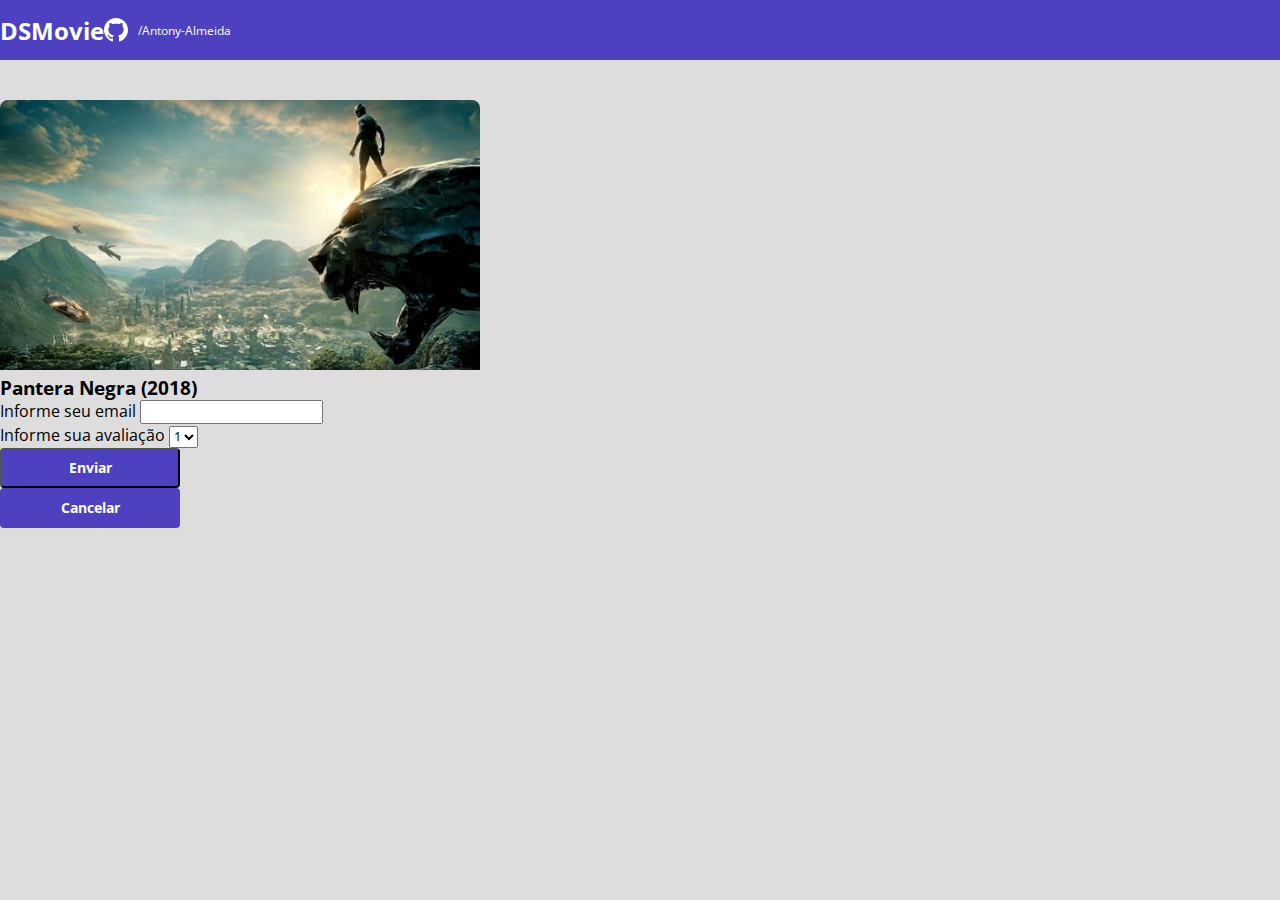
<file: form3.html>
<!DOCTYPE html>
<html lang="pt-br">

<head>
    <meta charset="UTF-8">
    <meta http-equiv="X-UA-Compatible" content="IE=edge">
    <meta name="viewport" content="width=device-width, initial-scale=1.0">
    <title>DSMovie</title>
    <link href="https://cdn.jsdelivr.net/npm/bootstrap@5.1.3/dist/css/bootstrap.min.css" rel="stylesheet"
        integrity="sha384-1BmE4kWBq78iYhFldvKuhfTAU6auU8tT94WrHftjDbrCEXSU1oBoqyl2QvZ6jIW3" crossorigin="anonymous">

    <link rel="stylesheet" href="css/styles.css">
</head>

<body>
    <header>
        <nav class="container">
            <h1>DSMovie</h1>
            <div class="dsmovie-contact-container">
                <img src="img/github.svg.svg" alt="logo do github (um gatinho)">
                <a href="https://github.com/Antony-Almeida">/Antony-Almeida</a>
            </div>
        </nav>
    </header>

    <main>
        <section id="dsmovie-form-section">

            <div class="container dsmovie-form-container ">

                <div>
                    <div class="dsmovie-card">
                        <img src="img/ptn.jpg" alt="imagem do pantera negra">

                        <div class="dsmovie-form-description">
                            <h3>Pantera Negra (2018)</h3>
                            
                            <form class="dsmovie-form">
                                <div class="form-group dsmovie-form-group">
                                    <label for="email">Informe seu email</label>
                                    <input class="form-control" type="email" id="email">
                                </div>

                                <div class="form-group dsmovie-form-group">
                                    <label for="score">Informe sua avaliação</label>
                                    <select class="form-control" name="score" id="score">
                                        <option value="1">1</option>
                                        <option value="2">2</option>
                                        <option value="3">3</option>
                                        <option value="4">4</option>
                                        <option value="5">5</option>
                                    </select>
                                </div>
                            </form>
                            
                            <div class="dsmovie-form-btn-container">
                                <button class="dsmovie-btn" type="submit">Enviar</button>
                                <a class="dsmovie-btn" href="index.html">Cancelar</a>
                            </div>
                        </div>
                    </div>
                </div>


            </div>

        </section>

    </main>

</body>

</html>
</file>
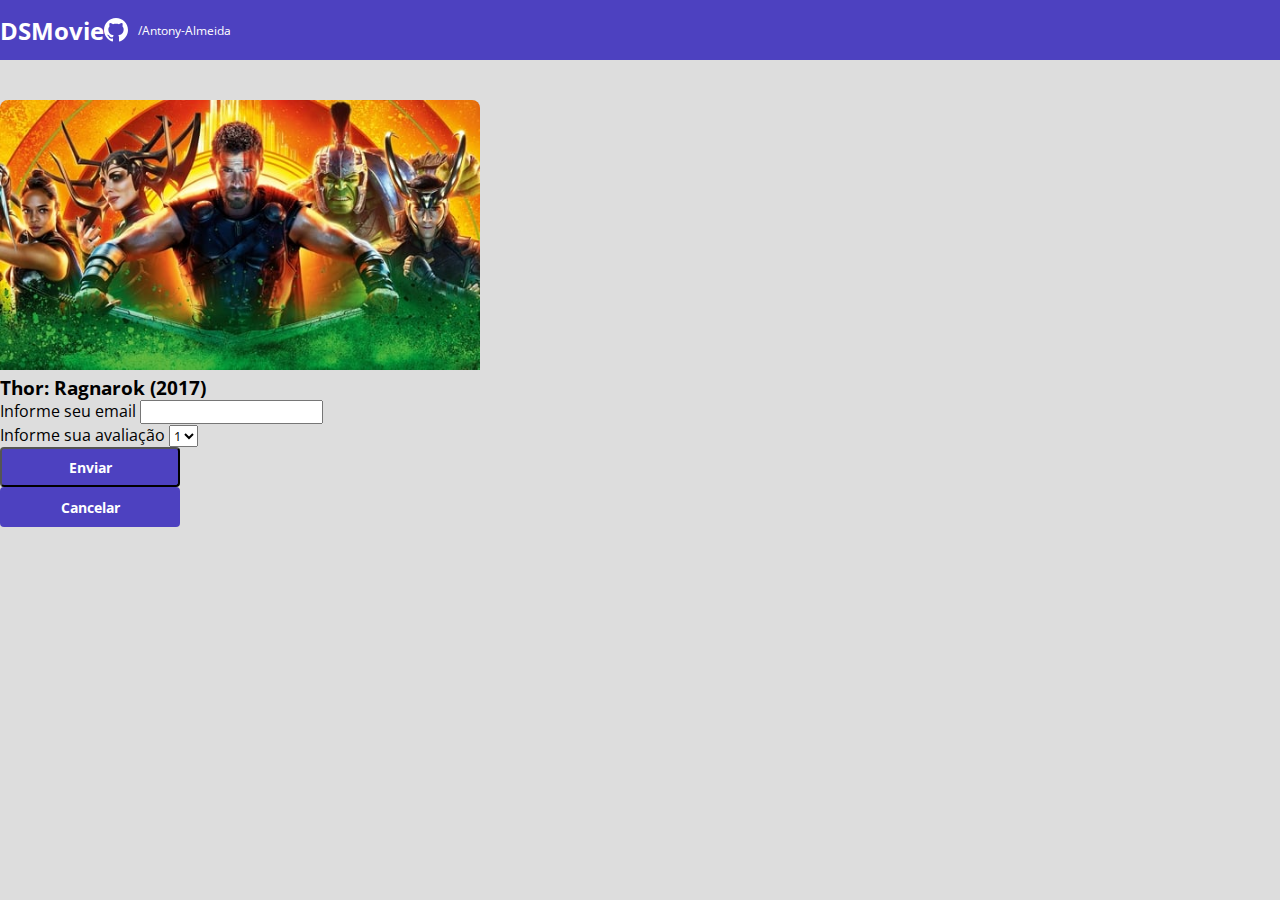
<file: form4.html>
<!DOCTYPE html>
<html lang="pt-br">

<head>
    <meta charset="UTF-8">
    <meta http-equiv="X-UA-Compatible" content="IE=edge">
    <meta name="viewport" content="width=device-width, initial-scale=1.0">
    <title>DSMovie</title>
    <link href="https://cdn.jsdelivr.net/npm/bootstrap@5.1.3/dist/css/bootstrap.min.css" rel="stylesheet"
        integrity="sha384-1BmE4kWBq78iYhFldvKuhfTAU6auU8tT94WrHftjDbrCEXSU1oBoqyl2QvZ6jIW3" crossorigin="anonymous">

    <link rel="stylesheet" href="css/styles.css">
</head>

<body>
    <header>
        <nav class="container">
            <h1>DSMovie</h1>
            <div class="dsmovie-contact-container">
                <img src="img/github.svg.svg" alt="logo do github (um gatinho)">
                <a href="https://github.com/Antony-Almeida">/Antony-Almeida</a>
            </div>
        </nav>
    </header>

    <main>
        <section id="dsmovie-form-section">

            <div class="container dsmovie-form-container ">

                <div>
                    <div class="dsmovie-card">
                        <img src="img/thr.jpg" alt="imagem do thor e seus companheiros">

                        <div class="dsmovie-form-description">
                            <h3>Thor: Ragnarok (2017)</h3>
                            
                            <form class="dsmovie-form">
                                <div class="form-group dsmovie-form-group">
                                    <label for="email">Informe seu email</label>
                                    <input class="form-control" type="email" id="email">
                                </div>

                                <div class="form-group dsmovie-form-group">
                                    <label for="score">Informe sua avaliação</label>
                                    <select class="form-control" name="score" id="score">
                                        <option value="1">1</option>
                                        <option value="2">2</option>
                                        <option value="3">3</option>
                                        <option value="4">4</option>
                                        <option value="5">5</option>
                                    </select>
                                </div>
                            </form>
                            
                            <div class="dsmovie-form-btn-container">
                                <button class="dsmovie-btn" type="submit">Enviar</button>
                                <a class="dsmovie-btn" href="index.html">Cancelar</a>
                            </div>
                        </div>
                    </div>
                </div>


            </div>

        </section>

    </main>

</body>

</html>
</file>
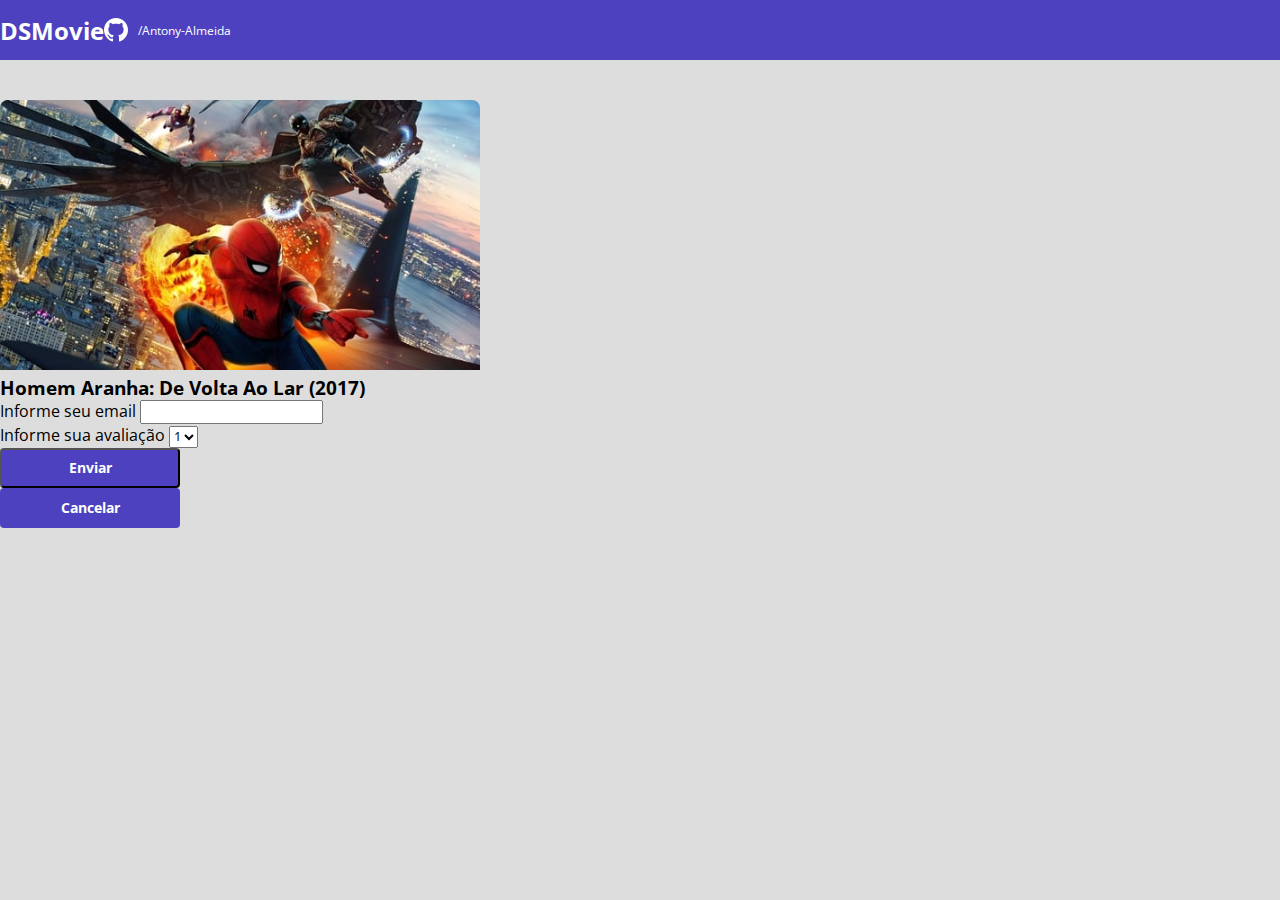
<file: form5.html>
<!DOCTYPE html>
<html lang="pt-br">

<head>
    <meta charset="UTF-8">
    <meta http-equiv="X-UA-Compatible" content="IE=edge">
    <meta name="viewport" content="width=device-width, initial-scale=1.0">
    <title>DSMovie</title>
    <link href="https://cdn.jsdelivr.net/npm/bootstrap@5.1.3/dist/css/bootstrap.min.css" rel="stylesheet"
        integrity="sha384-1BmE4kWBq78iYhFldvKuhfTAU6auU8tT94WrHftjDbrCEXSU1oBoqyl2QvZ6jIW3" crossorigin="anonymous">

    <link rel="stylesheet" href="css/styles.css">
</head>

<body>
    <header>
        <nav class="container">
            <h1>DSMovie</h1>
            <div class="dsmovie-contact-container">
                <img src="img/github.svg.svg" alt="logo do github (um gatinho)">
                <a href="https://github.com/Antony-Almeida">/Antony-Almeida</a>
            </div>
        </nav>
    </header>

    <main>
        <section id="dsmovie-form-section">

            <div class="container dsmovie-form-container ">

                <div>
                    <div class="dsmovie-card">
                        <img src="img/had.jpg" alt="imagem do homem aranha e abutre">

                        <div class="dsmovie-form-description">
                            <h3>Homem Aranha: De Volta Ao Lar (2017)</h3>
                            
                            <form class="dsmovie-form">
                                <div class="form-group dsmovie-form-group">
                                    <label for="email">Informe seu email</label>
                                    <input class="form-control" type="email" id="email">
                                </div>

                                <div class="form-group dsmovie-form-group">
                                    <label for="score">Informe sua avaliação</label>
                                    <select class="form-control" name="score" id="score">
                                        <option value="1">1</option>
                                        <option value="2">2</option>
                                        <option value="3">3</option>
                                        <option value="4">4</option>
                                        <option value="5">5</option>
                                    </select>
                                </div>
                            </form>
                            
                            <div class="dsmovie-form-btn-container">
                                <button class="dsmovie-btn" type="submit">Enviar</button>
                                <a class="dsmovie-btn" href="index.html">Cancelar</a>
                            </div>
                        </div>
                    </div>
                </div>


            </div>

        </section>

    </main>

</body>

</html>
</file>
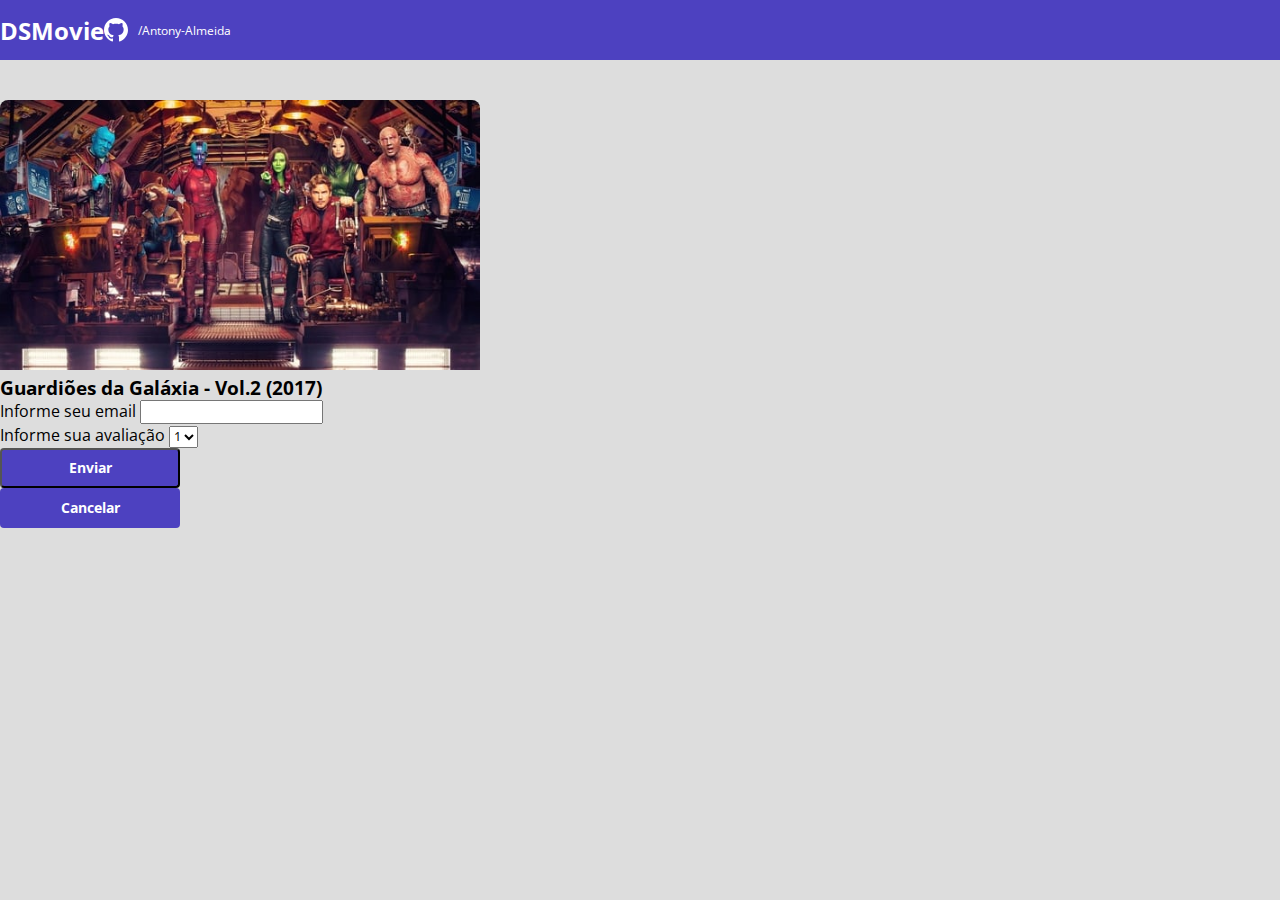
<file: form6.html>
<!DOCTYPE html>
<html lang="pt-br">

<head>
    <meta charset="UTF-8">
    <meta http-equiv="X-UA-Compatible" content="IE=edge">
    <meta name="viewport" content="width=device-width, initial-scale=1.0">
    <title>DSMovie</title>
    <link href="https://cdn.jsdelivr.net/npm/bootstrap@5.1.3/dist/css/bootstrap.min.css" rel="stylesheet"
        integrity="sha384-1BmE4kWBq78iYhFldvKuhfTAU6auU8tT94WrHftjDbrCEXSU1oBoqyl2QvZ6jIW3" crossorigin="anonymous">

    <link rel="stylesheet" href="css/styles.css">
</head>

<body>
    <header>
        <nav class="container">
            <h1>DSMovie</h1>
            <div class="dsmovie-contact-container">
                <img src="img/github.svg.svg" alt="logo do github (um gatinho)">
                <a href="https://github.com/Antony-Almeida">/Antony-Almeida</a>
            </div>
        </nav>
    </header>

    <main>
        <section id="dsmovie-form-section">

            <div class="container dsmovie-form-container ">

                <div>
                    <div class="dsmovie-card">
                        <img src="img/gdl2.jpg" alt="imagem dos guardiões da galaxia">

                        <div class="dsmovie-form-description">
                            <h3>Guardiões da Galáxia - Vol.2 (2017)</h3>
                            
                            <form class="dsmovie-form">
                                <div class="form-group dsmovie-form-group">
                                    <label for="email">Informe seu email</label>
                                    <input class="form-control" type="email" id="email">
                                </div>

                                <div class="form-group dsmovie-form-group">
                                    <label for="score">Informe sua avaliação</label>
                                    <select class="form-control" name="score" id="score">
                                        <option value="1">1</option>
                                        <option value="2">2</option>
                                        <option value="3">3</option>
                                        <option value="4">4</option>
                                        <option value="5">5</option>
                                    </select>
                                </div>
                            </form>
                            
                            <div class="dsmovie-form-btn-container">
                                <button class="dsmovie-btn" type="submit">Enviar</button>
                                <a class="dsmovie-btn" href="index.html">Cancelar</a>
                            </div>
                        </div>
                    </div>
                </div>


            </div>

        </section>

    </main>

</body>

</html>
</file>
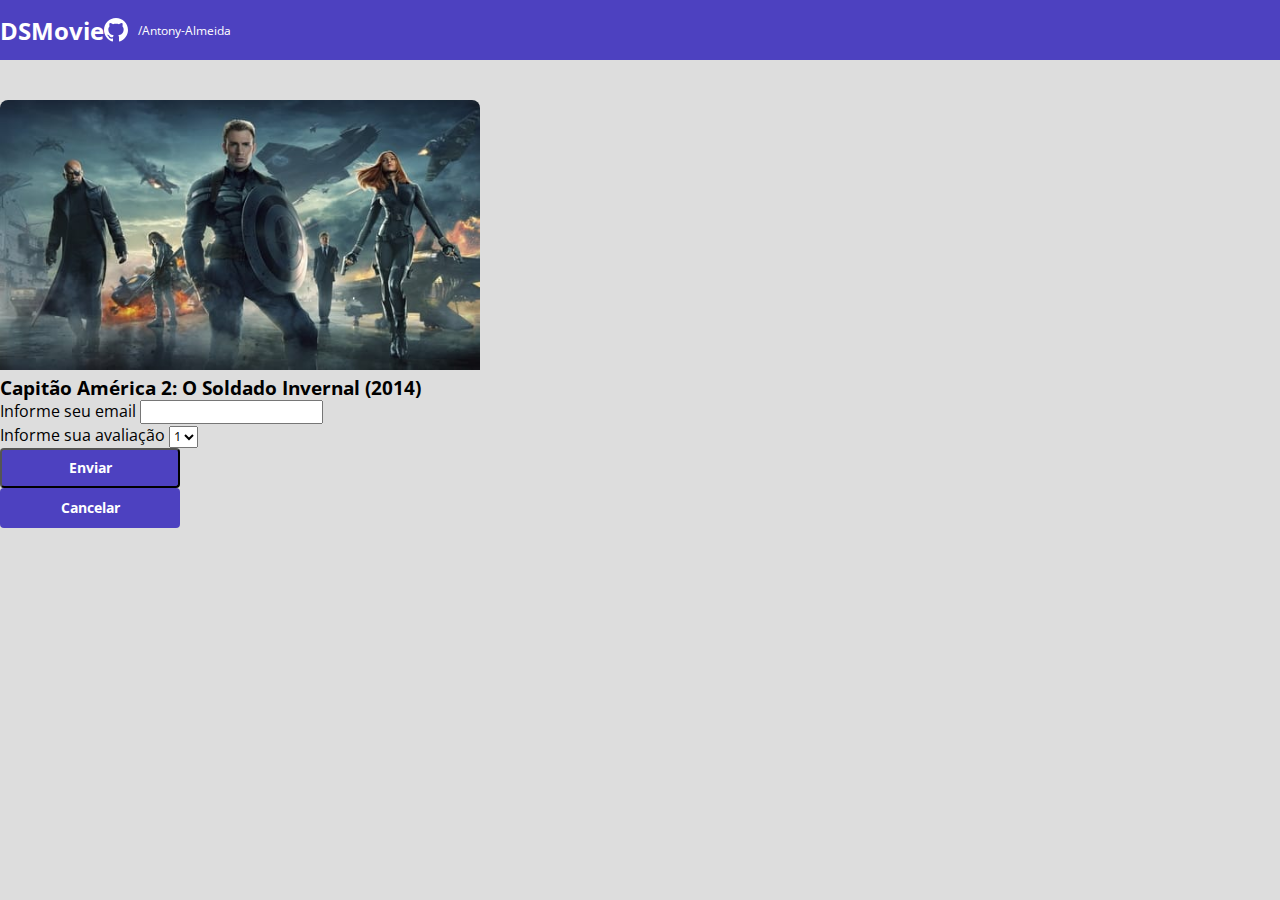
<file: form7.html>
<!DOCTYPE html>
<html lang="pt-br">

<head>
    <meta charset="UTF-8">
    <meta http-equiv="X-UA-Compatible" content="IE=edge">
    <meta name="viewport" content="width=device-width, initial-scale=1.0">
    <title>DSMovie</title>
    <link href="https://cdn.jsdelivr.net/npm/bootstrap@5.1.3/dist/css/bootstrap.min.css" rel="stylesheet"
        integrity="sha384-1BmE4kWBq78iYhFldvKuhfTAU6auU8tT94WrHftjDbrCEXSU1oBoqyl2QvZ6jIW3" crossorigin="anonymous">

    <link rel="stylesheet" href="css/styles.css">
</head>

<body>
    <header>
        <nav class="container">
            <h1>DSMovie</h1>
            <div class="dsmovie-contact-container">
                <img src="img/github.svg.svg" alt="logo do github (um gatinho)">
                <a href="https://github.com/Antony-Almeida">/Antony-Almeida</a>
            </div>
        </nav>
    </header>

    <main>
        <section id="dsmovie-form-section">

            <div class="container dsmovie-form-container ">

                <div>
                    <div class="dsmovie-card">
                        <img src="img/cp2.jpg" alt="imagem do capitão américa">

                        <div class="dsmovie-form-description">
                            <h3>Capitão América 2: O Soldado Invernal (2014)</h3>
                            
                            <form class="dsmovie-form">
                                <div class="form-group dsmovie-form-group">
                                    <label for="email">Informe seu email</label>
                                    <input class="form-control" type="email" id="email">
                                </div>

                                <div class="form-group dsmovie-form-group">
                                    <label for="score">Informe sua avaliação</label>
                                    <select class="form-control" name="score" id="score">
                                        <option value="1">1</option>
                                        <option value="2">2</option>
                                        <option value="3">3</option>
                                        <option value="4">4</option>
                                        <option value="5">5</option>
                                    </select>
                                </div>
                            </form>
                            
                            <div class="dsmovie-form-btn-container">
                                <button class="dsmovie-btn" type="submit">Enviar</button>
                                <a class="dsmovie-btn" href="index.html">Cancelar</a>
                            </div>
                        </div>
                    </div>
                </div>


            </div>

        </section>

    </main>

</body>

</html>
</file>
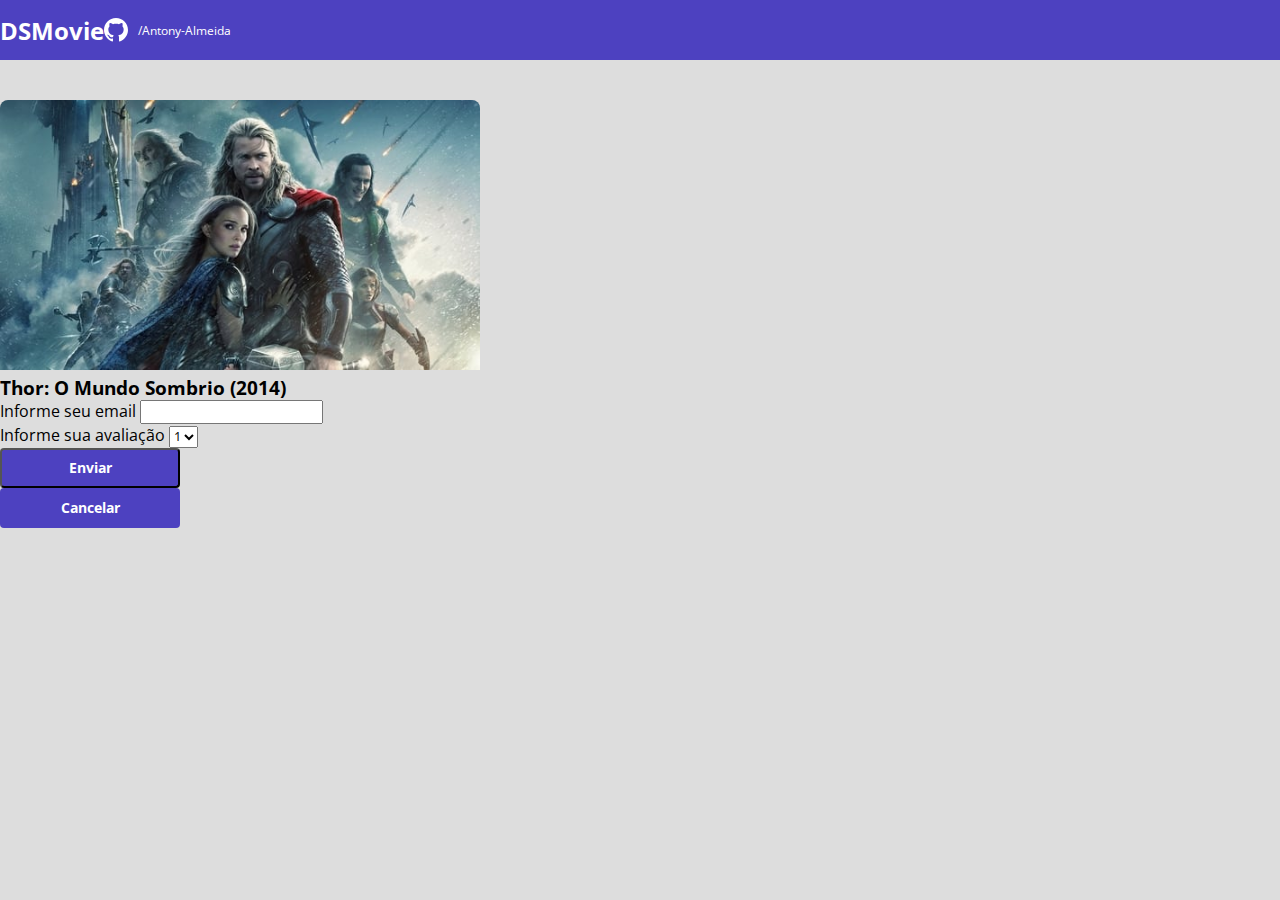
<file: form8.html>
<!DOCTYPE html>
<html lang="pt-br">

<head>
    <meta charset="UTF-8">
    <meta http-equiv="X-UA-Compatible" content="IE=edge">
    <meta name="viewport" content="width=device-width, initial-scale=1.0">
    <title>DSMovie</title>
    <link href="https://cdn.jsdelivr.net/npm/bootstrap@5.1.3/dist/css/bootstrap.min.css" rel="stylesheet"
        integrity="sha384-1BmE4kWBq78iYhFldvKuhfTAU6auU8tT94WrHftjDbrCEXSU1oBoqyl2QvZ6jIW3" crossorigin="anonymous">

    <link rel="stylesheet" href="css/styles.css">
</head>

<body>
    <header>
        <nav class="container">
            <h1>DSMovie</h1>
            <div class="dsmovie-contact-container">
                <img src="img/github.svg.svg" alt="logo do github (um gatinho)">
                <a href="https://github.com/Antony-Almeida">/Antony-Almeida</a>
            </div>
        </nav>
    </header>

    <main>
        <section id="dsmovie-form-section">

            <div class="container dsmovie-form-container ">

                <div>
                    <div class="dsmovie-card">
                        <img src="img/thr2.jpg" alt="imagem do thor e seus companheiros">

                        <div class="dsmovie-form-description">
                            <h3>Thor: O Mundo Sombrio (2014)</h3>
                            
                            <form class="dsmovie-form">
                                <div class="form-group dsmovie-form-group">
                                    <label for="email">Informe seu email</label>
                                    <input class="form-control" type="email" id="email">
                                </div>

                                <div class="form-group dsmovie-form-group">
                                    <label for="score">Informe sua avaliação</label>
                                    <select class="form-control" name="score" id="score">
                                        <option value="1">1</option>
                                        <option value="2">2</option>
                                        <option value="3">3</option>
                                        <option value="4">4</option>
                                        <option value="5">5</option>
                                    </select>
                                </div>
                            </form>
                            
                            <div class="dsmovie-form-btn-container">
                                <button class="dsmovie-btn" type="submit">Enviar</button>
                                <a class="dsmovie-btn" href="index.html">Cancelar</a>
                            </div>
                        </div>
                    </div>
                </div>


            </div>

        </section>

    </main>

</body>

</html>
</file>
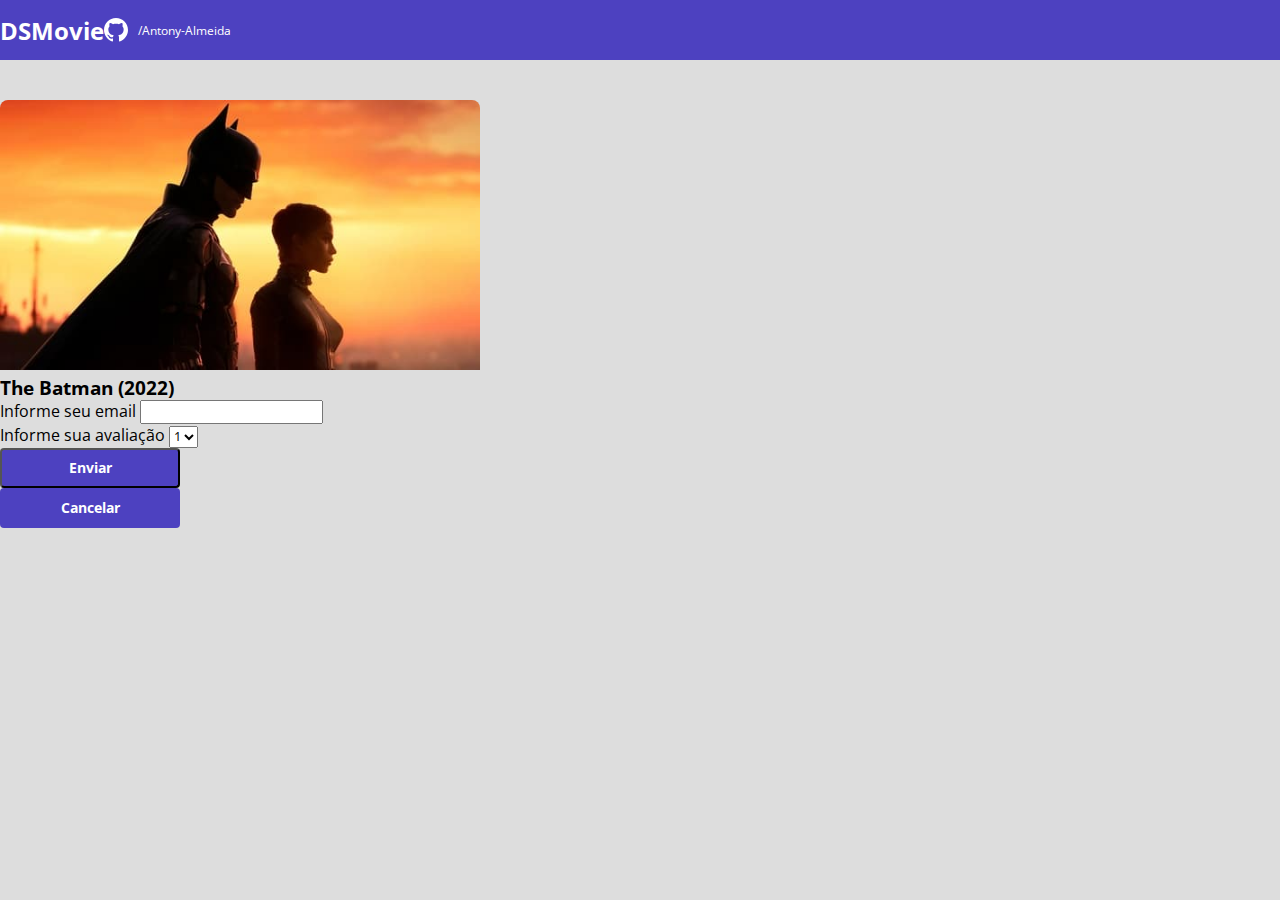
<file: form9.html>
<!DOCTYPE html>
<html lang="pt-br">

<head>
    <meta charset="UTF-8">
    <meta http-equiv="X-UA-Compatible" content="IE=edge">
    <meta name="viewport" content="width=device-width, initial-scale=1.0">
    <title>DSMovie</title>
    <link href="https://cdn.jsdelivr.net/npm/bootstrap@5.1.3/dist/css/bootstrap.min.css" rel="stylesheet"
        integrity="sha384-1BmE4kWBq78iYhFldvKuhfTAU6auU8tT94WrHftjDbrCEXSU1oBoqyl2QvZ6jIW3" crossorigin="anonymous">

    <link rel="stylesheet" href="css/styles.css">
</head>

<body>
    <header>
        <nav class="container">
            <h1>DSMovie</h1>
            <div class="dsmovie-contact-container">
                <img src="img/github.svg.svg" alt="logo do github (um gatinho)">
                <a href="https://github.com/Antony-Almeida">/Antony-Almeida</a>
            </div>
        </nav>
    </header>

    <main>
        <section id="dsmovie-form-section">

            <div class="container dsmovie-form-container ">

                <div>
                    <div class="dsmovie-card">
                        <img src="img/bt.jpg" alt="imagem do batman e mulher gato">

                        <div class="dsmovie-form-description">
                            <h3>The Batman (2022)</h3>
                            
                            <form class="dsmovie-form">
                                <div class="form-group dsmovie-form-group">
                                    <label for="email">Informe seu email</label>
                                    <input class="form-control" type="email" id="email">
                                </div>

                                <div class="form-group dsmovie-form-group">
                                    <label for="score">Informe sua avaliação</label>
                                    <select class="form-control" name="score" id="score">
                                        <option value="1">1</option>
                                        <option value="2">2</option>
                                        <option value="3">3</option>
                                        <option value="4">4</option>
                                        <option value="5">5</option>
                                    </select>
                                </div>
                            </form>
                            
                            <div class="dsmovie-form-btn-container">
                                <button class="dsmovie-btn" type="submit">Enviar</button>
                                <a class="dsmovie-btn" href="index.html">Cancelar</a>
                            </div>
                        </div>
                    </div>
                </div>


            </div>

        </section>

    </main>

</body>

</html>
</file>
<file: css/styles.css>
@import url('https://fonts.googleapis.com/css2?family=Open+Sans:ital,wght@0,400;0,700;1,300&display=swap');

:root{
    --bg-gray:#ddd;
    --color-primary:#4D41C0;
    --white:#fff;
    --text-gray:#4a4a4a;
}

*{
    margin: 0%;
    box-sizing: border-box;
    font-family: 'Open Sans', sans-serif;
}

h1, h2, h3, h4, h5, h6{
    margin: 0%;
}

html, body{
    background-color: var(--bg-gray);
}

header{
    background-color: var(--color-primary);
    color:var(--white) ;
    height: 60px;
    display: flex;
    align-items: center;
}

nav{
    display: flex;
    align-items: center;
    justify-content: space-between;
}

nav h1{
    font-size: 24px;
    font-weight: 700;
}

nav a{
    font-size: 12px;
    font-weight: 400;
}

a, a:hover{
    text-decoration: none;
    color: unset;
}

.dsmovie-contact-container{
    display: flex;
    align-items: center;
}

.dsmovie-contact-container img{
    margin-right: 10px;
}

#dsmovie-card-list{
    padding: 40px 0;
}

.dsmovie-card{
    width: 100%;
}

.dsmovie-card img{
    width: 100%;
    border-radius: 8px 8px 0 0;
}

.dsmovie-card-description{
    background-color: var(--white);
    padding: 10px 20px 20px 20px;
    padding: 10px 20px 20px 20px;
    display: flex;
    flex-direction: column;
    align-items: center;
    justify-content: space-between;
    border-radius: 0 0 8px 8px;
    min-height: 150px ;
}

.dsmovie-card-description h3{
    font-size: 14px;
    font-weight: 700;
    margin-bottom: 25px;
    text-align: center;
}

.dsmovie-btn, .dsmovie-btn:hover{
    width: 180px;
    height: 40px;
    background-color: var(--color-primary);
    color: var(--white);
    font-size: 14px;
    font-weight: 700;
    display: flex;
    align-items: center;
    justify-content: center;
    border-radius: 4px;
}

.dsmovie-form-container{
    padding: 40px 0;
    max-width: 480px;
}
</file>
